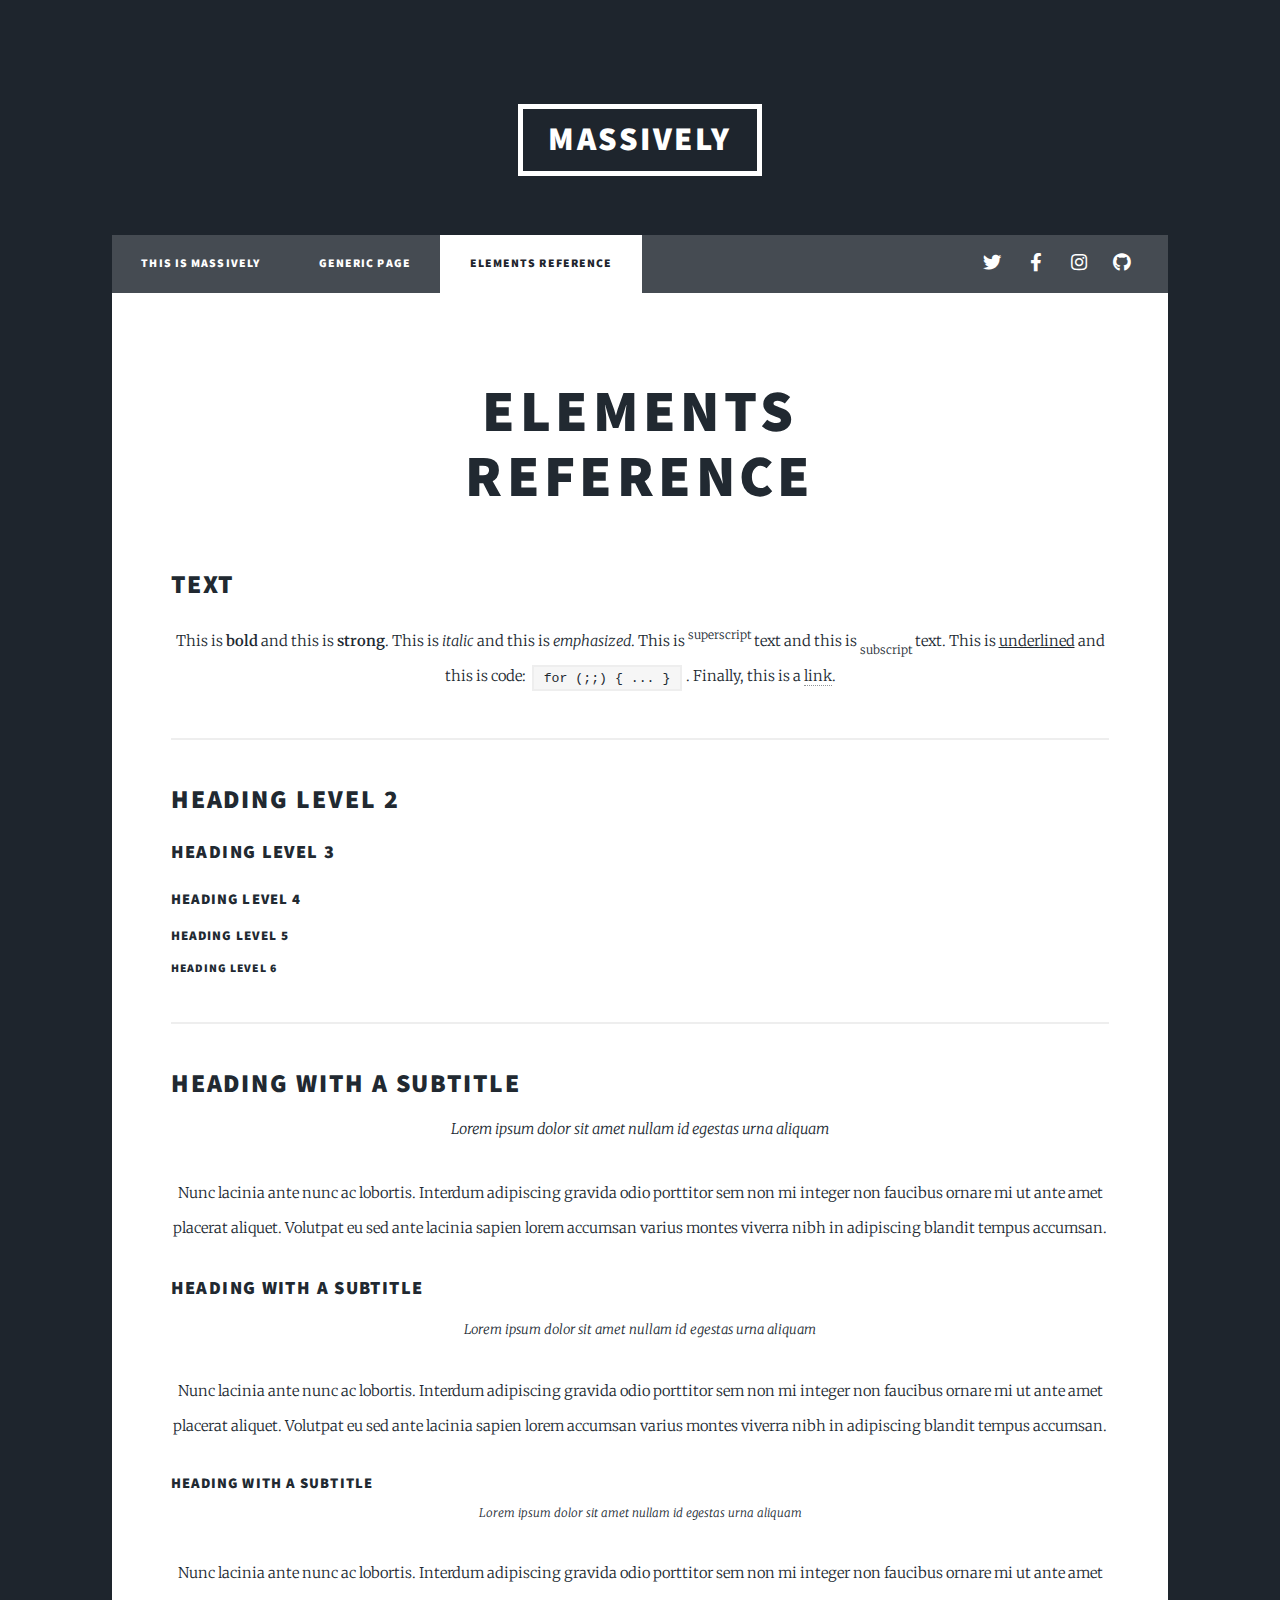
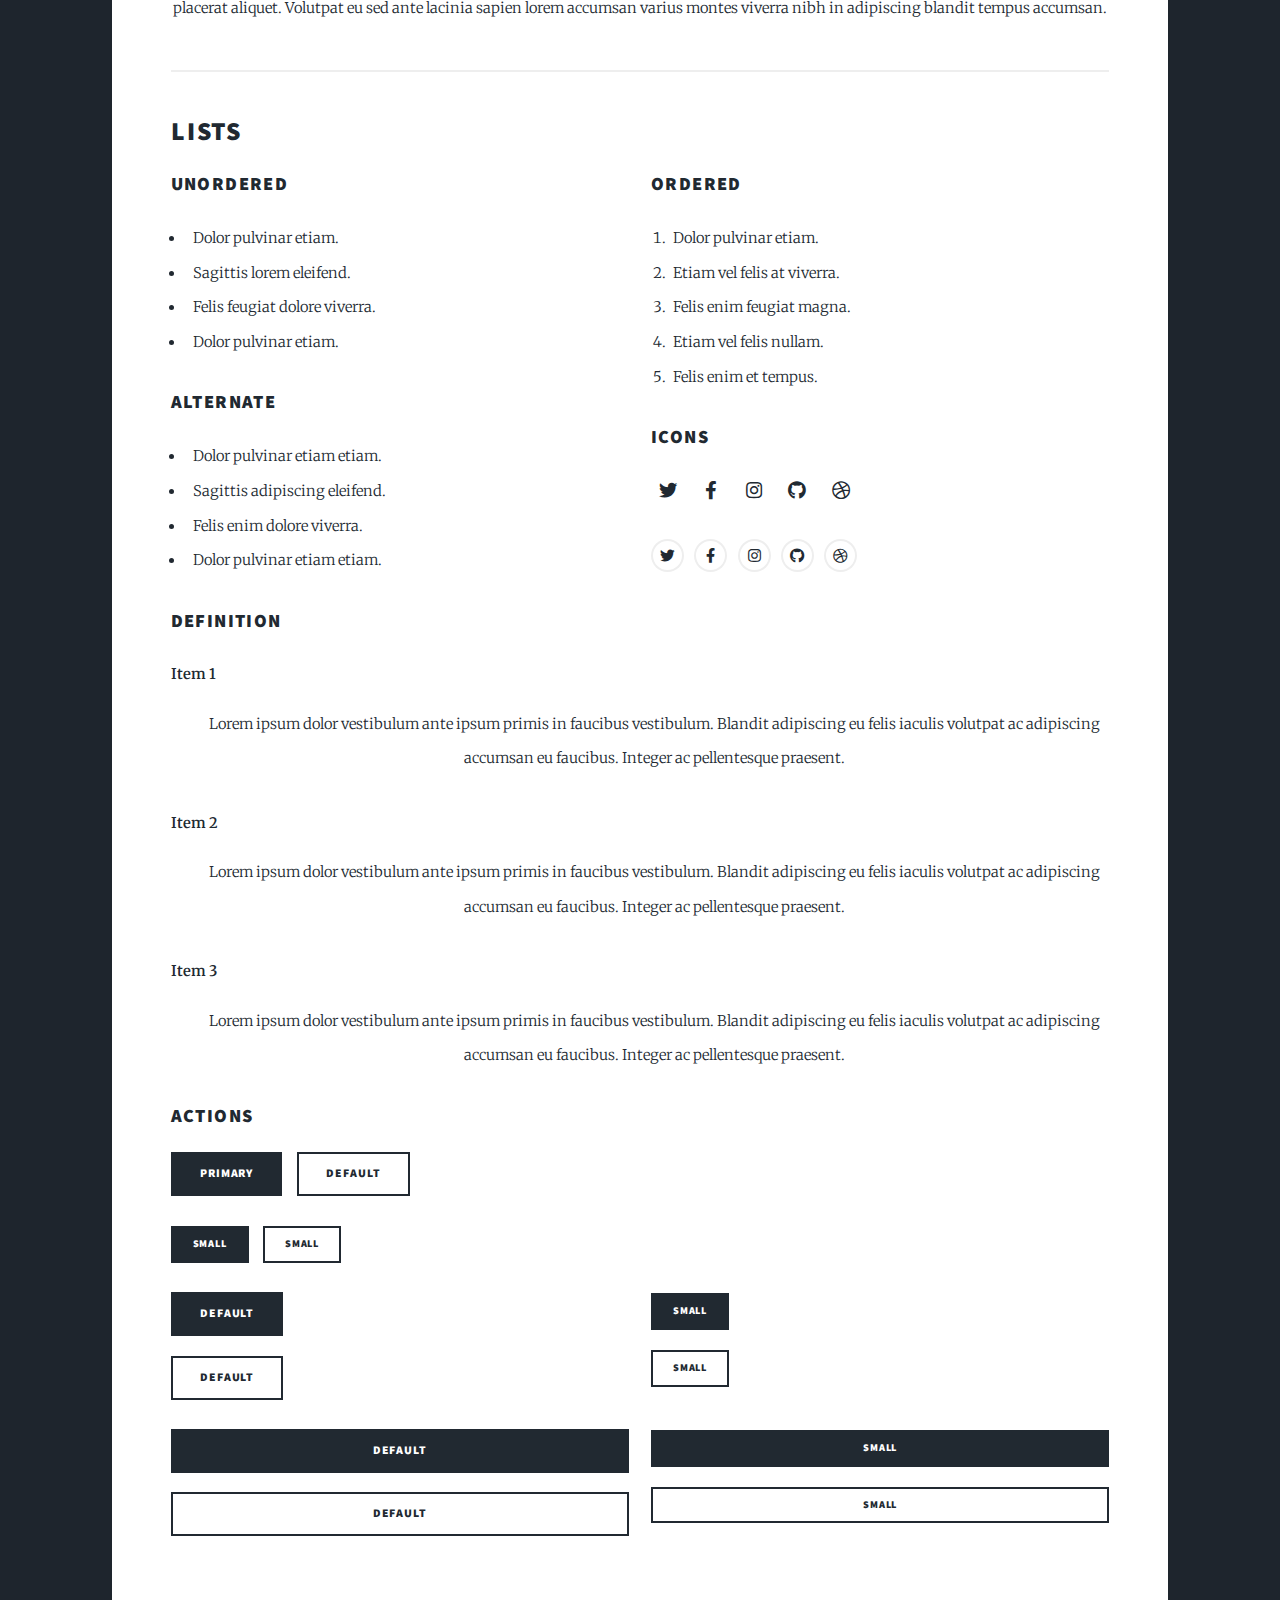
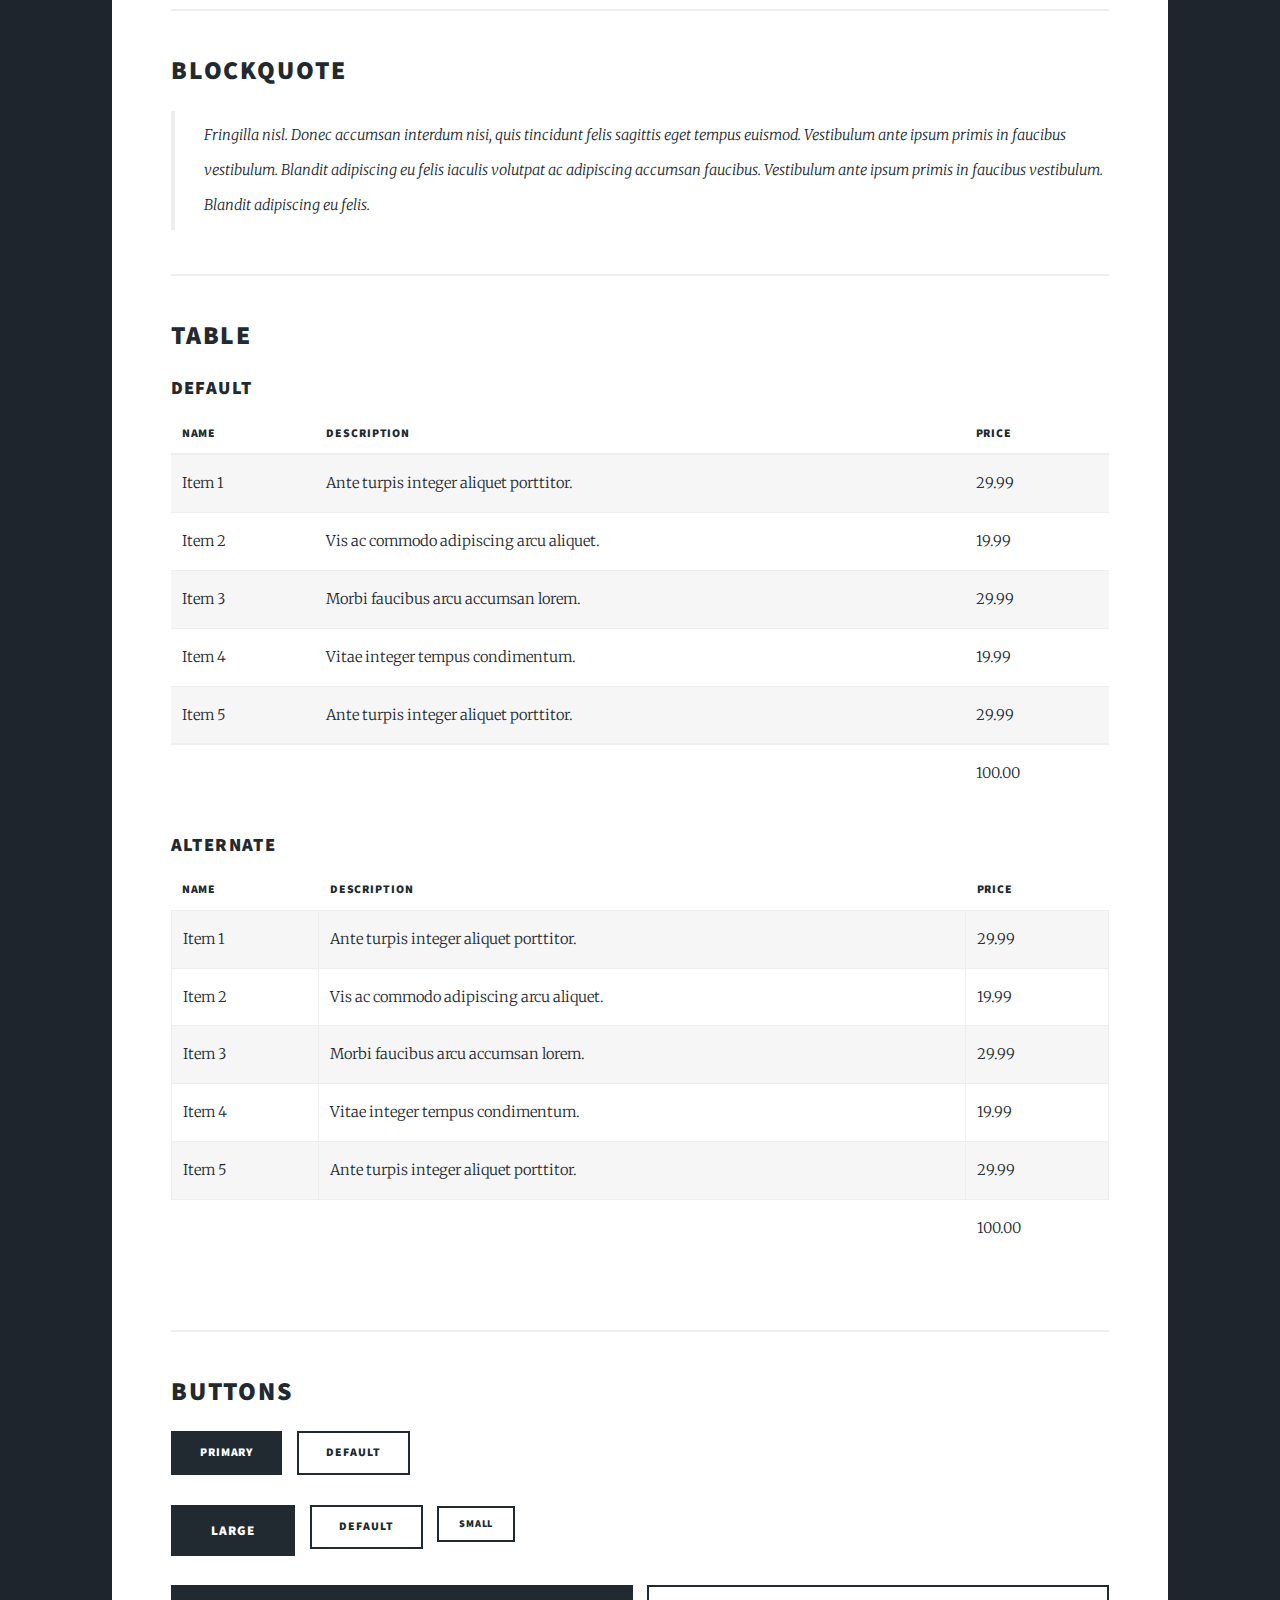
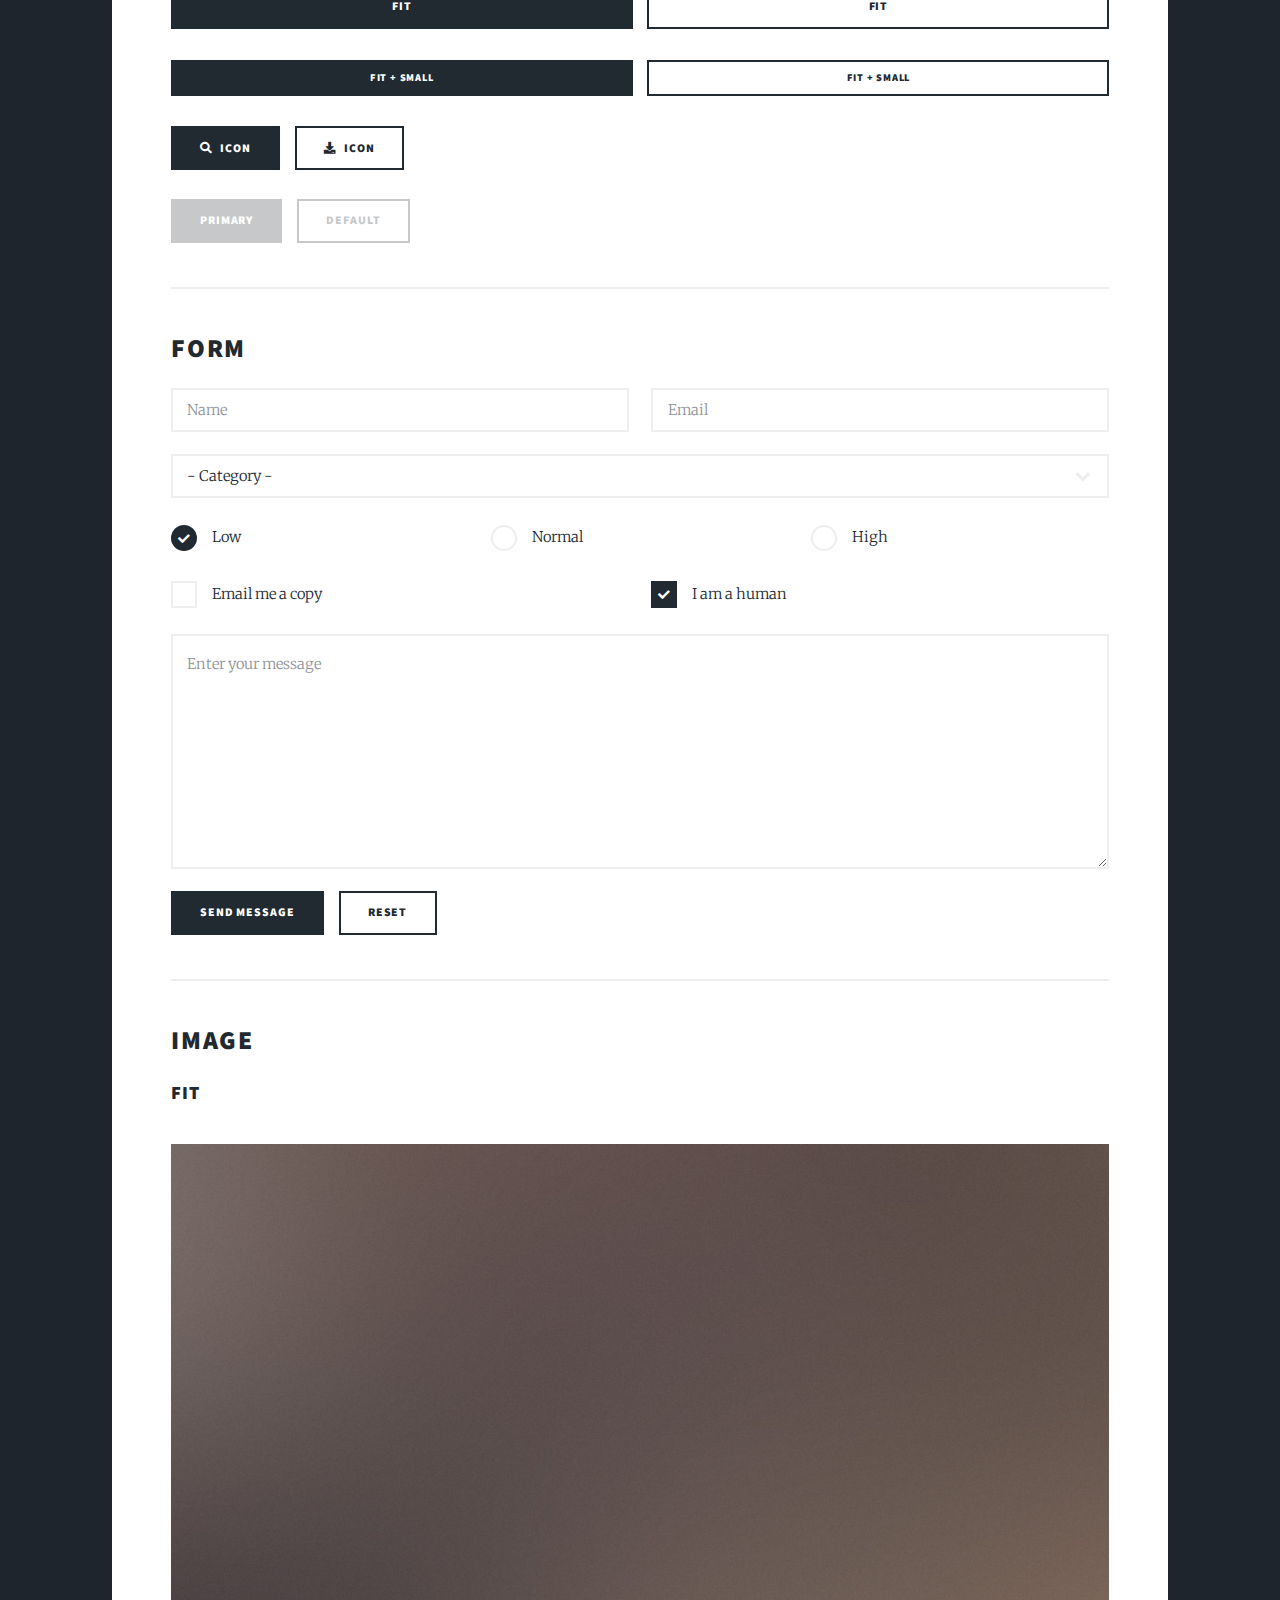
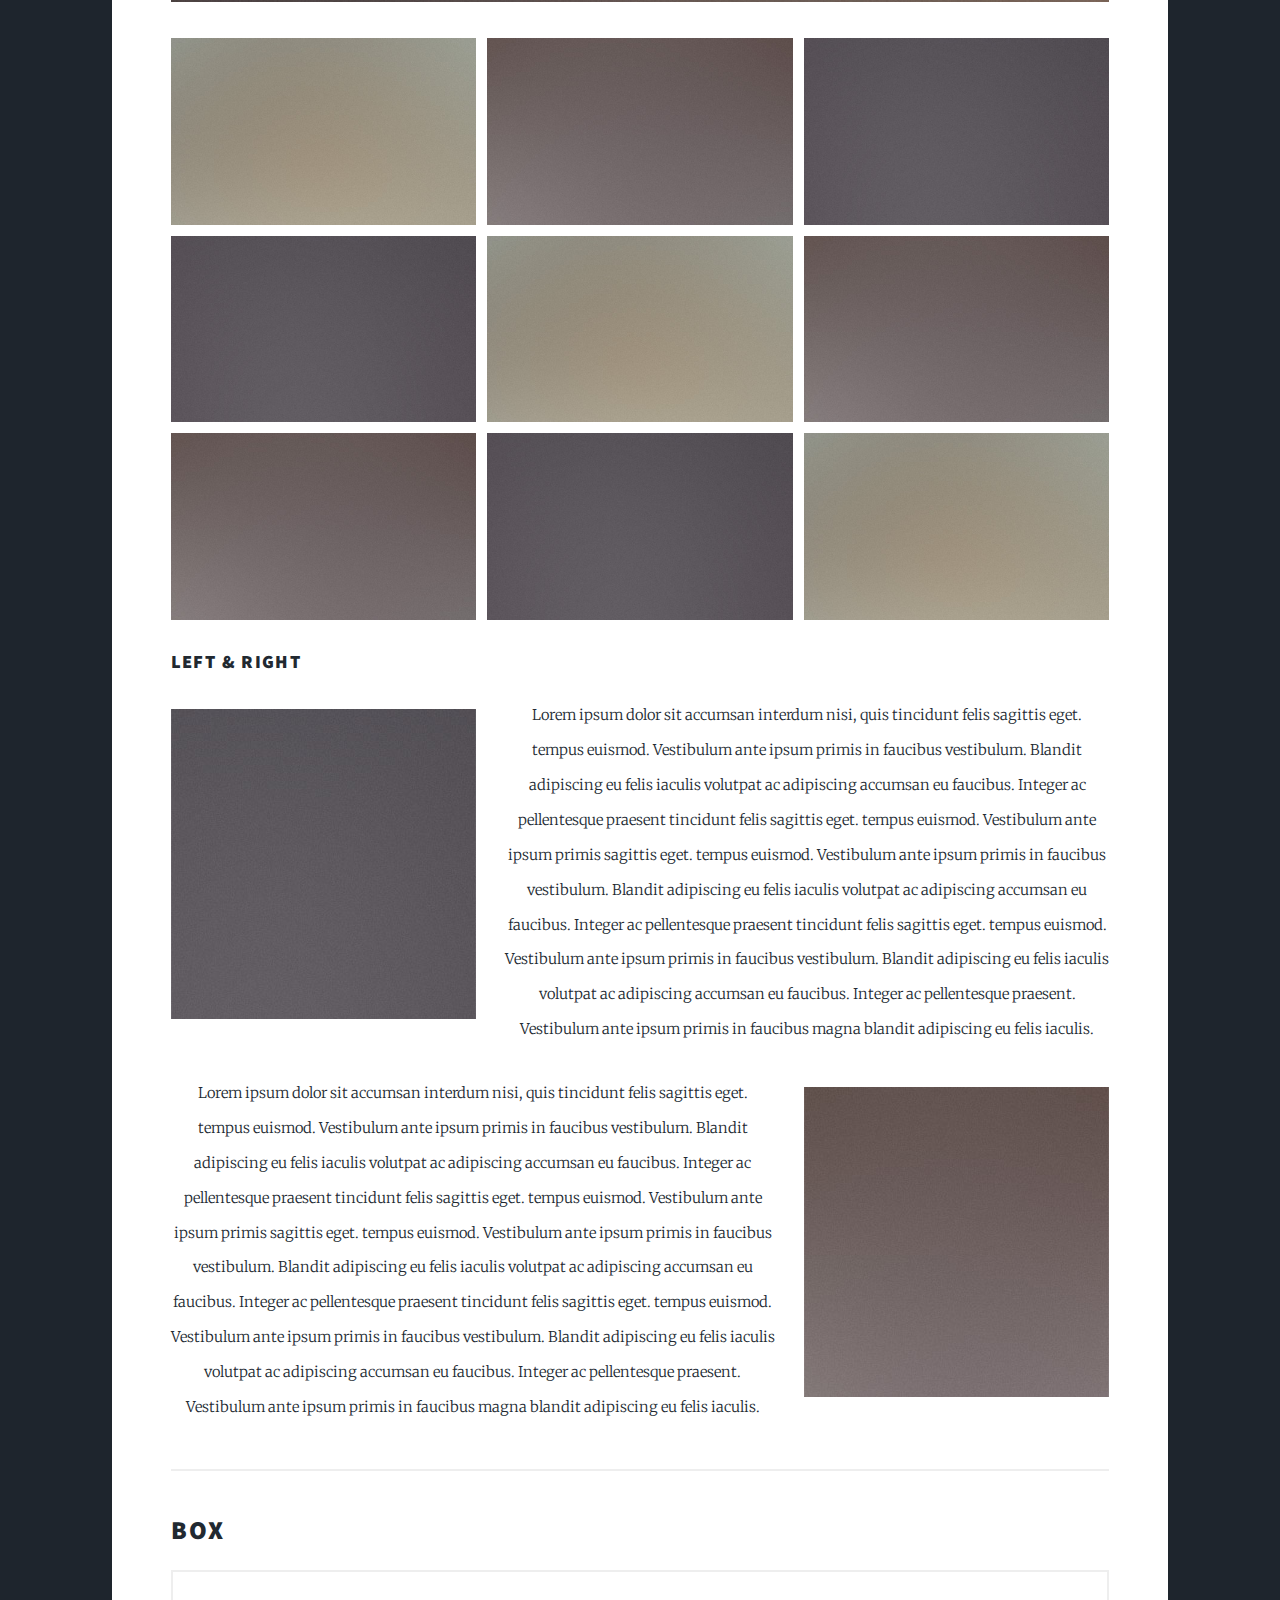
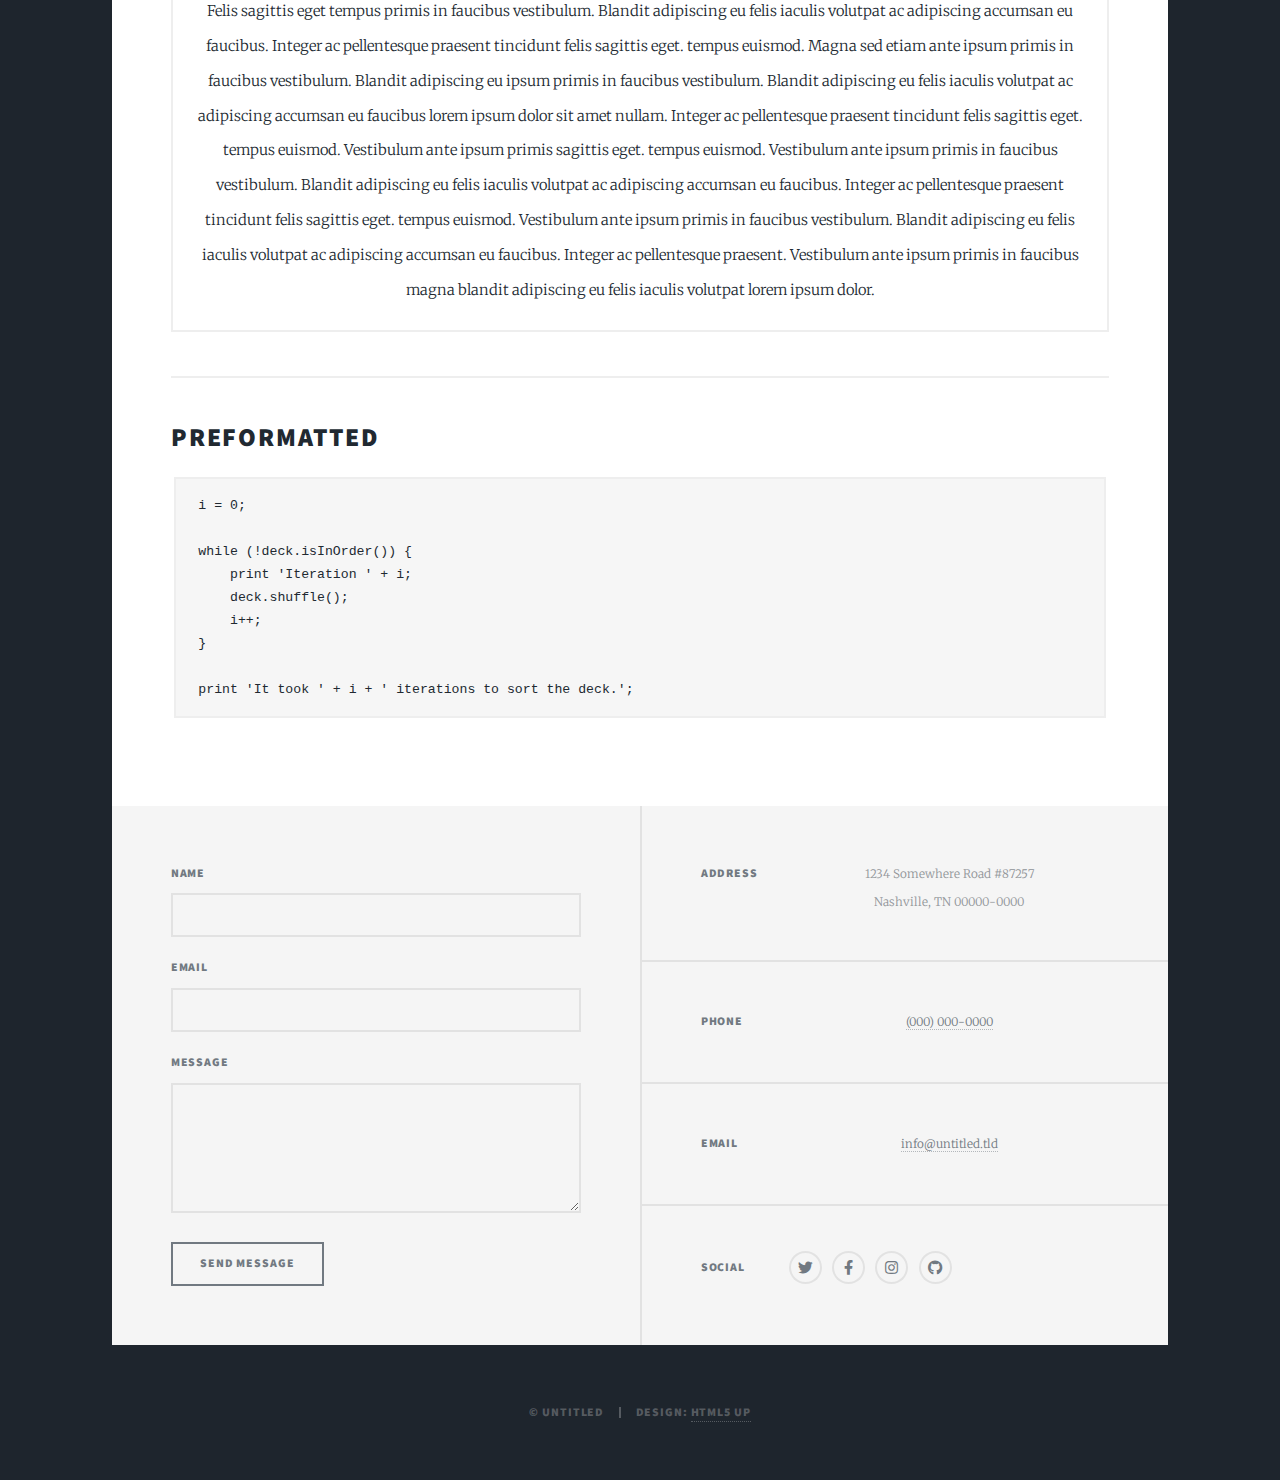
<file: elements.html>
<!DOCTYPE HTML>
<!--
	Massively by HTML5 UP
	html5up.net | @ajlkn
	Free for personal and commercial use under the CCA 3.0 license (html5up.net/license)
-->
<html>
	<head>
		<title>Elements Reference - Massively by HTML5 UP</title>
		<meta charset="utf-8" />
		<meta name="viewport" content="width=device-width, initial-scale=1, user-scalable=no" />
		<link rel="stylesheet" href="assets/css/main.css" />
		<noscript><link rel="stylesheet" href="assets/css/noscript.css" /></noscript>
	</head>
	<body class="is-preload">

		<!-- Wrapper -->
			<div id="wrapper">

				<!-- Header -->
					<header id="header">
						<a href="index.html" class="logo">Massively</a>
					</header>

				<!-- Nav -->
					<nav id="nav">
						<ul class="links">
							<li><a href="index.html">This is Massively</a></li>
							<li><a href="generic.html">Generic Page</a></li>
							<li class="active"><a href="elements.html">Elements Reference</a></li>
						</ul>
						<ul class="icons">
							<li><a href="#" class="icon brands fa-twitter"><span class="label">Twitter</span></a></li>
							<li><a href="#" class="icon brands fa-facebook-f"><span class="label">Facebook</span></a></li>
							<li><a href="#" class="icon brands fa-instagram"><span class="label">Instagram</span></a></li>
							<li><a href="#" class="icon brands fa-github"><span class="label">GitHub</span></a></li>
						</ul>
					</nav>

				<!-- Main -->
					<div id="main">

						<!-- Post -->
							<section class="post">
								<header class="major">
									<h1>Elements<br />
									Reference</h1>
								</header>

								<!-- Text stuff -->
									<h2>Text</h2>
									<p>This is <b>bold</b> and this is <strong>strong</strong>. This is <i>italic</i> and this is <em>emphasized</em>.
									This is <sup>superscript</sup> text and this is <sub>subscript</sub> text.
									This is <u>underlined</u> and this is code: <code>for (;;) { ... }</code>.
									Finally, this is a <a href="#">link</a>.</p>
									<hr />
									<h2>Heading Level 2</h2>
									<h3>Heading Level 3</h3>
									<h4>Heading Level 4</h4>
									<h5>Heading Level 5</h5>
									<h6>Heading Level 6</h6>
									<hr />
									<header>
										<h2>Heading with a Subtitle</h2>
										<p>Lorem ipsum dolor sit amet nullam id egestas urna aliquam</p>
									</header>
									<p>Nunc lacinia ante nunc ac lobortis. Interdum adipiscing gravida odio porttitor sem non mi integer non faucibus ornare mi ut ante amet placerat aliquet. Volutpat eu sed ante lacinia sapien lorem accumsan varius montes viverra nibh in adipiscing blandit tempus accumsan.</p>
									<header>
										<h3>Heading with a Subtitle</h3>
										<p>Lorem ipsum dolor sit amet nullam id egestas urna aliquam</p>
									</header>
									<p>Nunc lacinia ante nunc ac lobortis. Interdum adipiscing gravida odio porttitor sem non mi integer non faucibus ornare mi ut ante amet placerat aliquet. Volutpat eu sed ante lacinia sapien lorem accumsan varius montes viverra nibh in adipiscing blandit tempus accumsan.</p>
									<header>
										<h4>Heading with a Subtitle</h4>
										<p>Lorem ipsum dolor sit amet nullam id egestas urna aliquam</p>
									</header>
									<p>Nunc lacinia ante nunc ac lobortis. Interdum adipiscing gravida odio porttitor sem non mi integer non faucibus ornare mi ut ante amet placerat aliquet. Volutpat eu sed ante lacinia sapien lorem accumsan varius montes viverra nibh in adipiscing blandit tempus accumsan.</p>

									<hr />

								<!-- Lists -->
									<h2>Lists</h2>
									<div class="row">
										<div class="col-6 col-12-small">

											<h3>Unordered</h3>
											<ul>
												<li>Dolor pulvinar etiam.</li>
												<li>Sagittis lorem eleifend.</li>
												<li>Felis feugiat dolore viverra.</li>
												<li>Dolor pulvinar etiam.</li>
											</ul>

											<h3>Alternate</h3>
											<ul class="alt">
												<li>Dolor pulvinar etiam etiam.</li>
												<li>Sagittis adipiscing eleifend.</li>
												<li>Felis enim dolore viverra.</li>
												<li>Dolor pulvinar etiam etiam.</li>
											</ul>

										</div>
										<div class="col-6 col-12-small">

											<h3>Ordered</h3>
											<ol>
												<li>Dolor pulvinar etiam.</li>
												<li>Etiam vel felis at viverra.</li>
												<li>Felis enim feugiat magna.</li>
												<li>Etiam vel felis nullam.</li>
												<li>Felis enim et tempus.</li>
											</ol>

											<h3>Icons</h3>
											<ul class="icons">
												<li><a href="#" class="icon brands fa-twitter"><span class="label">Twitter</span></a></li>
												<li><a href="#" class="icon brands fa-facebook-f"><span class="label">Facebook</span></a></li>
												<li><a href="#" class="icon brands fa-instagram"><span class="label">Instagram</span></a></li>
												<li><a href="#" class="icon brands fa-github"><span class="label">Github</span></a></li>
												<li><a href="#" class="icon brands fa-dribbble"><span class="label">Dribbble</span></a></li>
											</ul>
											<ul class="icons alt">
												<li><a href="#" class="icon brands alt fa-twitter"><span class="label">Twitter</span></a></li>
												<li><a href="#" class="icon brands alt fa-facebook-f"><span class="label">Facebook</span></a></li>
												<li><a href="#" class="icon brands alt fa-instagram"><span class="label">Instagram</span></a></li>
												<li><a href="#" class="icon brands alt fa-github"><span class="label">Github</span></a></li>
												<li><a href="#" class="icon brands alt fa-dribbble"><span class="label">Dribbble</span></a></li>
											</ul>

										</div>
									</div>
									<h3>Definition</h3>
									<dl>
										<dt>Item 1</dt>
										<dd>
											<p>Lorem ipsum dolor vestibulum ante ipsum primis in faucibus vestibulum. Blandit adipiscing eu felis iaculis volutpat ac adipiscing accumsan eu faucibus. Integer ac pellentesque praesent.</p>
										</dd>
										<dt>Item 2</dt>
										<dd>
											<p>Lorem ipsum dolor vestibulum ante ipsum primis in faucibus vestibulum. Blandit adipiscing eu felis iaculis volutpat ac adipiscing accumsan eu faucibus. Integer ac pellentesque praesent.</p>
										</dd>
										<dt>Item 3</dt>
										<dd>
											<p>Lorem ipsum dolor vestibulum ante ipsum primis in faucibus vestibulum. Blandit adipiscing eu felis iaculis volutpat ac adipiscing accumsan eu faucibus. Integer ac pellentesque praesent.</p>
										</dd>
									</dl>

									<h3>Actions</h3>
									<ul class="actions">
										<li><a href="#" class="button primary">Primary</a></li>
										<li><a href="#" class="button">Default</a></li>
									</ul>
									<ul class="actions small">
										<li><a href="#" class="button primary small">Small</a></li>
										<li><a href="#" class="button small">Small</a></li>
									</ul>
									<div class="row">
										<div class="col-6 col-12-small">
											<ul class="actions stacked">
												<li><a href="#" class="button primary">Default</a></li>
												<li><a href="#" class="button">Default</a></li>
											</ul>
										</div>
										<div class="col-6 col-12-small">
											<ul class="actions stacked">
												<li><a href="#" class="button primary small">Small</a></li>
												<li><a href="#" class="button small">Small</a></li>
											</ul>
										</div>
									</div>
									<div class="row">
										<div class="col-6 col-12-small">
											<ul class="actions stacked">
												<li><a href="#" class="button primary fit">Default</a></li>
												<li><a href="#" class="button fit">Default</a></li>
											</ul>
										</div>
										<div class="col-6 col-12-small">
											<ul class="actions stacked">
												<li><a href="#" class="button primary small fit">Small</a></li>
												<li><a href="#" class="button small fit">Small</a></li>
											</ul>
										</div>
									</div>

									<hr />

								<!-- Blockquote -->
									<h2>Blockquote</h2>
									<blockquote>Fringilla nisl. Donec accumsan interdum nisi, quis tincidunt felis sagittis eget tempus euismod. Vestibulum ante ipsum primis in faucibus vestibulum. Blandit adipiscing eu felis iaculis volutpat ac adipiscing accumsan faucibus. Vestibulum ante ipsum primis in faucibus vestibulum. Blandit adipiscing eu felis.</blockquote>

									<hr />

								<!-- Table -->
									<h2>Table</h2>

									<h3>Default</h3>
									<div class="table-wrapper">
										<table>
											<thead>
												<tr>
													<th>Name</th>
													<th>Description</th>
													<th>Price</th>
												</tr>
											</thead>
											<tbody>
												<tr>
													<td>Item 1</td>
													<td>Ante turpis integer aliquet porttitor.</td>
													<td>29.99</td>
												</tr>
												<tr>
													<td>Item 2</td>
													<td>Vis ac commodo adipiscing arcu aliquet.</td>
													<td>19.99</td>
												</tr>
												<tr>
													<td>Item 3</td>
													<td> Morbi faucibus arcu accumsan lorem.</td>
													<td>29.99</td>
												</tr>
												<tr>
													<td>Item 4</td>
													<td>Vitae integer tempus condimentum.</td>
													<td>19.99</td>
												</tr>
												<tr>
													<td>Item 5</td>
													<td>Ante turpis integer aliquet porttitor.</td>
													<td>29.99</td>
												</tr>
											</tbody>
											<tfoot>
												<tr>
													<td colspan="2"></td>
													<td>100.00</td>
												</tr>
											</tfoot>
										</table>
									</div>

									<h3>Alternate</h3>
									<div class="table-wrapper">
										<table class="alt">
											<thead>
												<tr>
													<th>Name</th>
													<th>Description</th>
													<th>Price</th>
												</tr>
											</thead>
											<tbody>
												<tr>
													<td>Item 1</td>
													<td>Ante turpis integer aliquet porttitor.</td>
													<td>29.99</td>
												</tr>
												<tr>
													<td>Item 2</td>
													<td>Vis ac commodo adipiscing arcu aliquet.</td>
													<td>19.99</td>
												</tr>
												<tr>
													<td>Item 3</td>
													<td> Morbi faucibus arcu accumsan lorem.</td>
													<td>29.99</td>
												</tr>
												<tr>
													<td>Item 4</td>
													<td>Vitae integer tempus condimentum.</td>
													<td>19.99</td>
												</tr>
												<tr>
													<td>Item 5</td>
													<td>Ante turpis integer aliquet porttitor.</td>
													<td>29.99</td>
												</tr>
											</tbody>
											<tfoot>
												<tr>
													<td colspan="2"></td>
													<td>100.00</td>
												</tr>
											</tfoot>
										</table>
									</div>

									<hr />

								<!-- Buttons -->
									<h2>Buttons</h2>
									<ul class="actions">
										<li><a href="#" class="button primary">Primary</a></li>
										<li><a href="#" class="button">Default</a></li>
									</ul>
									<ul class="actions">
										<li><a href="#" class="button primary large">Large</a></li>
										<li><a href="#" class="button">Default</a></li>
										<li><a href="#" class="button small">Small</a></li>
									</ul>
									<ul class="actions fit">
										<li><a href="#" class="button primary fit">Fit</a></li>
										<li><a href="#" class="button fit">Fit</a></li>
									</ul>
									<ul class="actions fit small">
										<li><a href="#" class="button primary fit small">Fit + Small</a></li>
										<li><a href="#" class="button fit small">Fit + Small</a></li>
									</ul>
									<ul class="actions">
										<li><a href="#" class="button primary icon solid fa-search">Icon</a></li>
										<li><a href="#" class="button icon solid fa-download">Icon</a></li>
									</ul>
									<ul class="actions">
										<li><span class="button primary disabled">Primary</span></li>
										<li><span class="button disabled">Default</span></li>
									</ul>

									<hr />

								<!-- Form -->
									<h2>Form</h2>

									<form method="post" action="#">
										<div class="row gtr-uniform">
											<div class="col-6 col-12-xsmall">
												<input type="text" name="demo-name" id="demo-name" value="" placeholder="Name" />
											</div>
											<div class="col-6 col-12-xsmall">
												<input type="email" name="demo-email" id="demo-email" value="" placeholder="Email" />
											</div>
											<!-- Break -->
											<div class="col-12">
												<select name="demo-category" id="demo-category">
													<option value="">- Category -</option>
													<option value="1">Manufacturing</option>
													<option value="1">Shipping</option>
													<option value="1">Administration</option>
													<option value="1">Human Resources</option>
												</select>
											</div>
											<!-- Break -->
											<div class="col-4 col-12-small">
												<input type="radio" id="demo-priority-low" name="demo-priority" checked>
												<label for="demo-priority-low">Low</label>
											</div>
											<div class="col-4 col-12-small">
												<input type="radio" id="demo-priority-normal" name="demo-priority">
												<label for="demo-priority-normal">Normal</label>
											</div>
											<div class="col-4 col-12-small">
												<input type="radio" id="demo-priority-high" name="demo-priority">
												<label for="demo-priority-high">High</label>
											</div>
											<!-- Break -->
											<div class="col-6 col-12-small">
												<input type="checkbox" id="demo-copy" name="demo-copy">
												<label for="demo-copy">Email me a copy</label>
											</div>
											<div class="col-6 col-12-small">
												<input type="checkbox" id="demo-human" name="demo-human" checked>
												<label for="demo-human">I am a human</label>
											</div>
											<!-- Break -->
											<div class="col-12">
												<textarea name="demo-message" id="demo-message" placeholder="Enter your message" rows="6"></textarea>
											</div>
											<!-- Break -->
											<div class="col-12">
												<ul class="actions">
													<li><input type="submit" value="Send Message" class="primary" /></li>
													<li><input type="reset" value="Reset" /></li>
												</ul>
											</div>
										</div>
									</form>

									<hr />

								<!-- Image -->
									<h2>Image</h2>

									<h3>Fit</h3>
									<span class="image fit"><img src="images/pic01.jpg" alt="" /></span>
									<div class="box alt">
										<div class="row gtr-50 gtr-uniform">
											<div class="col-4"><span class="image fit"><img src="images/pic02.jpg" alt="" /></span></div>
											<div class="col-4"><span class="image fit"><img src="images/pic03.jpg" alt="" /></span></div>
											<div class="col-4"><span class="image fit"><img src="images/pic04.jpg" alt="" /></span></div>
											<!-- Break -->
											<div class="col-4"><span class="image fit"><img src="images/pic04.jpg" alt="" /></span></div>
											<div class="col-4"><span class="image fit"><img src="images/pic02.jpg" alt="" /></span></div>
											<div class="col-4"><span class="image fit"><img src="images/pic03.jpg" alt="" /></span></div>
											<!-- Break -->
											<div class="col-4"><span class="image fit"><img src="images/pic03.jpg" alt="" /></span></div>
											<div class="col-4"><span class="image fit"><img src="images/pic04.jpg" alt="" /></span></div>
											<div class="col-4"><span class="image fit"><img src="images/pic02.jpg" alt="" /></span></div>
										</div>
									</div>

									<h3>Left &amp; Right</h3>
									<p><span class="image left"><img src="images/pic08.jpg" alt="" /></span>Lorem ipsum dolor sit accumsan interdum nisi, quis tincidunt felis sagittis eget. tempus euismod. Vestibulum ante ipsum primis in faucibus vestibulum. Blandit adipiscing eu felis iaculis volutpat ac adipiscing accumsan eu faucibus. Integer ac pellentesque praesent tincidunt felis sagittis eget. tempus euismod. Vestibulum ante ipsum primis sagittis eget. tempus euismod. Vestibulum ante ipsum primis in faucibus vestibulum. Blandit adipiscing eu felis iaculis volutpat ac adipiscing accumsan eu faucibus. Integer ac pellentesque praesent tincidunt felis sagittis eget. tempus euismod. Vestibulum ante ipsum primis in faucibus vestibulum. Blandit adipiscing eu felis iaculis volutpat ac adipiscing accumsan eu faucibus. Integer ac pellentesque praesent. Vestibulum ante ipsum primis in faucibus magna blandit adipiscing eu felis iaculis.</p>
									<p><span class="image right"><img src="images/pic09.jpg" alt="" /></span>Lorem ipsum dolor sit accumsan interdum nisi, quis tincidunt felis sagittis eget. tempus euismod. Vestibulum ante ipsum primis in faucibus vestibulum. Blandit adipiscing eu felis iaculis volutpat ac adipiscing accumsan eu faucibus. Integer ac pellentesque praesent tincidunt felis sagittis eget. tempus euismod. Vestibulum ante ipsum primis sagittis eget. tempus euismod. Vestibulum ante ipsum primis in faucibus vestibulum. Blandit adipiscing eu felis iaculis volutpat ac adipiscing accumsan eu faucibus. Integer ac pellentesque praesent tincidunt felis sagittis eget. tempus euismod. Vestibulum ante ipsum primis in faucibus vestibulum. Blandit adipiscing eu felis iaculis volutpat ac adipiscing accumsan eu faucibus. Integer ac pellentesque praesent. Vestibulum ante ipsum primis in faucibus magna blandit adipiscing eu felis iaculis.</p>

									<hr />

								<!-- Box -->
									<h2>Box</h2>
									<div class="box">
										<p>Felis sagittis eget tempus primis in faucibus vestibulum. Blandit adipiscing eu felis iaculis volutpat ac adipiscing accumsan eu faucibus. Integer ac pellentesque praesent tincidunt felis sagittis eget. tempus euismod. Magna sed etiam ante ipsum primis in faucibus vestibulum. Blandit adipiscing eu ipsum primis in faucibus vestibulum. Blandit adipiscing eu felis iaculis volutpat ac adipiscing accumsan eu faucibus lorem ipsum dolor sit amet nullam. Integer ac pellentesque praesent tincidunt felis sagittis eget. tempus euismod. Vestibulum ante ipsum primis sagittis eget. tempus euismod. Vestibulum ante ipsum primis in faucibus vestibulum. Blandit adipiscing eu felis iaculis volutpat ac adipiscing accumsan eu faucibus. Integer ac pellentesque praesent tincidunt felis sagittis eget. tempus euismod. Vestibulum ante ipsum primis in faucibus vestibulum. Blandit adipiscing eu felis iaculis volutpat ac adipiscing accumsan eu faucibus. Integer ac pellentesque praesent. Vestibulum ante ipsum primis in faucibus magna blandit adipiscing eu felis iaculis volutpat lorem ipsum dolor.</p>
									</div>

									<hr />

								<!-- Preformatted Code -->
									<h2>Preformatted</h2>
									<pre><code>i = 0;

while (!deck.isInOrder()) {
    print 'Iteration ' + i;
    deck.shuffle();
    i++;
}

print 'It took ' + i + ' iterations to sort the deck.';
</code></pre>

							</section>

					</div>

				<!-- Footer -->
					<footer id="footer">
						<section>
							<form method="post" action="#">
								<div class="fields">
									<div class="field">
										<label for="name">Name</label>
										<input type="text" name="name" id="name" />
									</div>
									<div class="field">
										<label for="email">Email</label>
										<input type="text" name="email" id="email" />
									</div>
									<div class="field">
										<label for="message">Message</label>
										<textarea name="message" id="message" rows="3"></textarea>
									</div>
								</div>
								<ul class="actions">
									<li><input type="submit" value="Send Message" /></li>
								</ul>
							</form>
						</section>
						<section class="split contact">
							<section class="alt">
								<h3>Address</h3>
								<p>1234 Somewhere Road #87257<br />
								Nashville, TN 00000-0000</p>
							</section>
							<section>
								<h3>Phone</h3>
								<p><a href="#">(000) 000-0000</a></p>
							</section>
							<section>
								<h3>Email</h3>
								<p><a href="#">info@untitled.tld</a></p>
							</section>
							<section>
								<h3>Social</h3>
								<ul class="icons alt">
									<li><a href="#" class="icon brands alt fa-twitter"><span class="label">Twitter</span></a></li>
									<li><a href="#" class="icon brands alt fa-facebook-f"><span class="label">Facebook</span></a></li>
									<li><a href="#" class="icon brands alt fa-instagram"><span class="label">Instagram</span></a></li>
									<li><a href="#" class="icon brands alt fa-github"><span class="label">GitHub</span></a></li>
								</ul>
							</section>
						</section>
					</footer>

				<!-- Copyright -->
					<div id="copyright">
						<ul><li>&copy; Untitled</li><li>Design: <a href="https://html5up.net">HTML5 UP</a></li></ul>
					</div>

			</div>

		<!-- Scripts -->
			<script src="assets/js/jquery.min.js"></script>
			<script src="assets/js/jquery.scrollex.min.js"></script>
			<script src="assets/js/jquery.scrolly.min.js"></script>
			<script src="assets/js/browser.min.js"></script>
			<script src="assets/js/breakpoints.min.js"></script>
			<script src="assets/js/util.js"></script>
			<script src="assets/js/main.js"></script>

	</body>
</html>
</file>
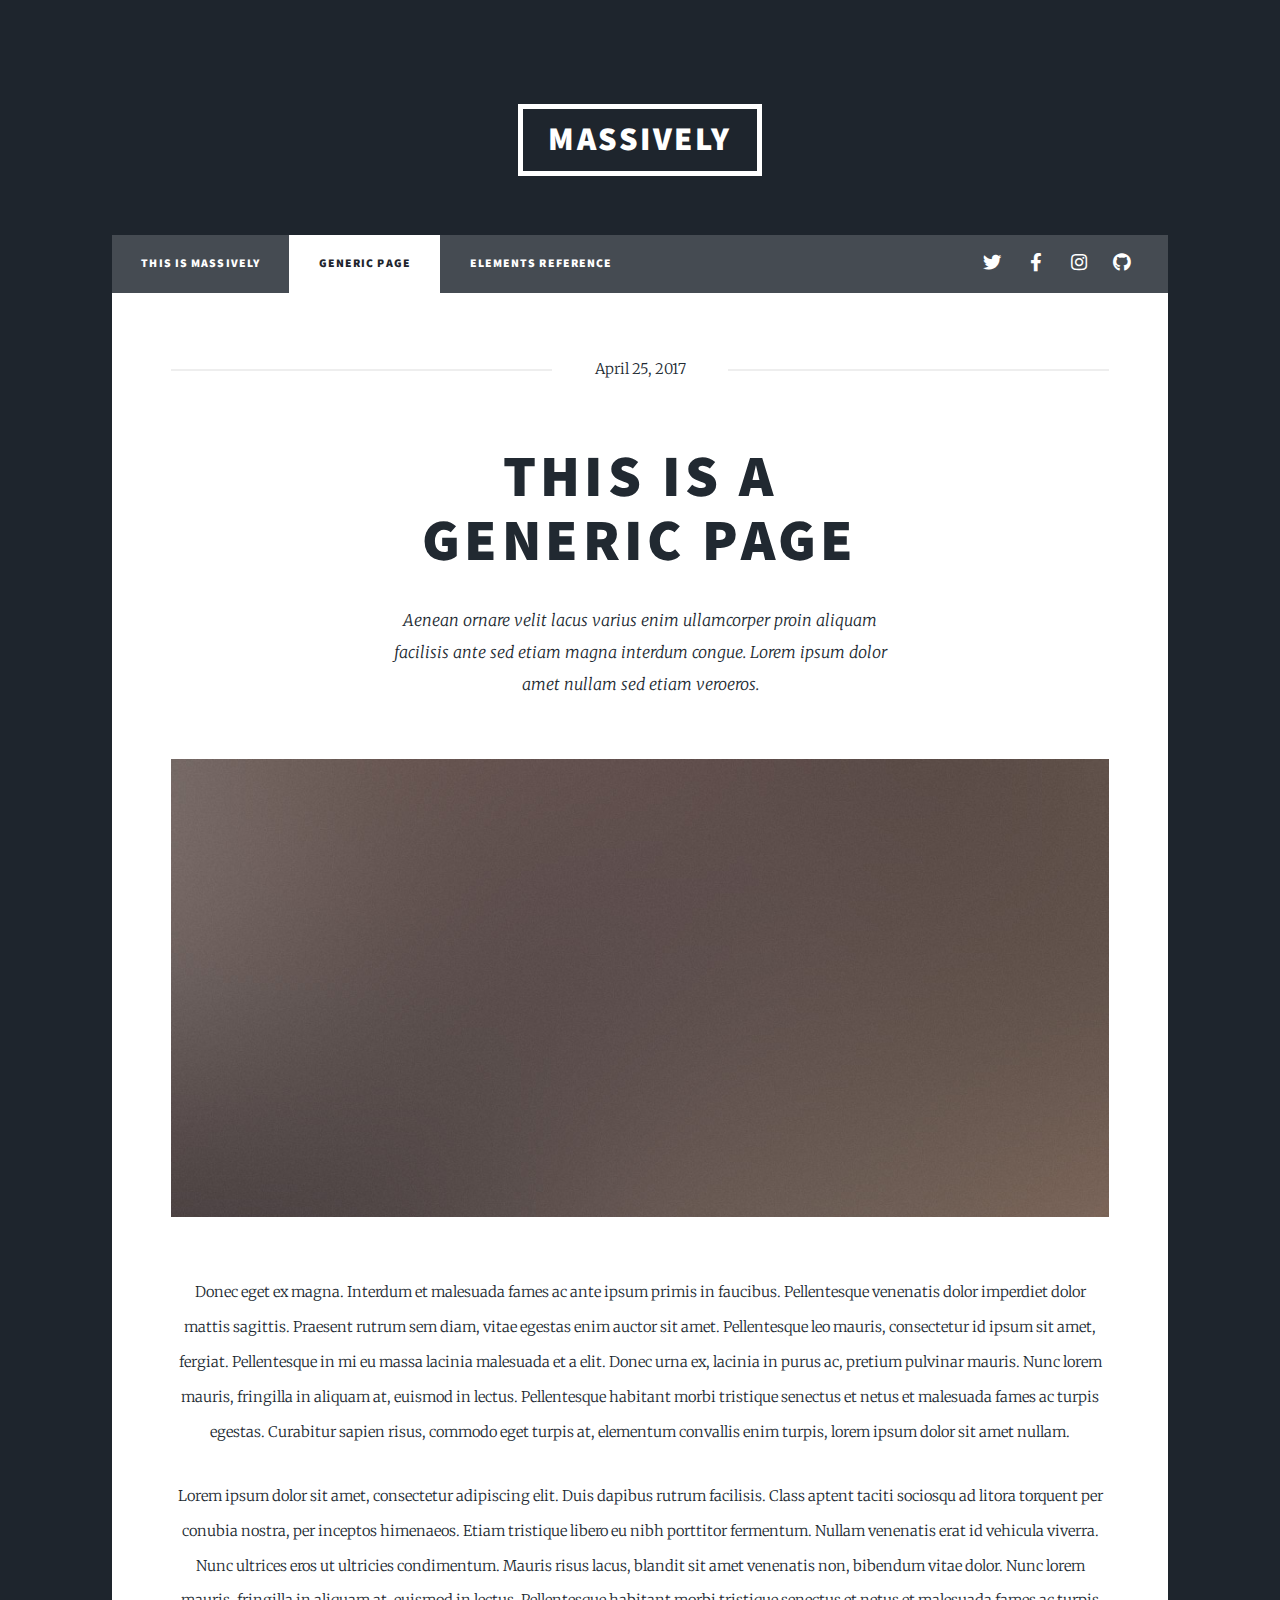
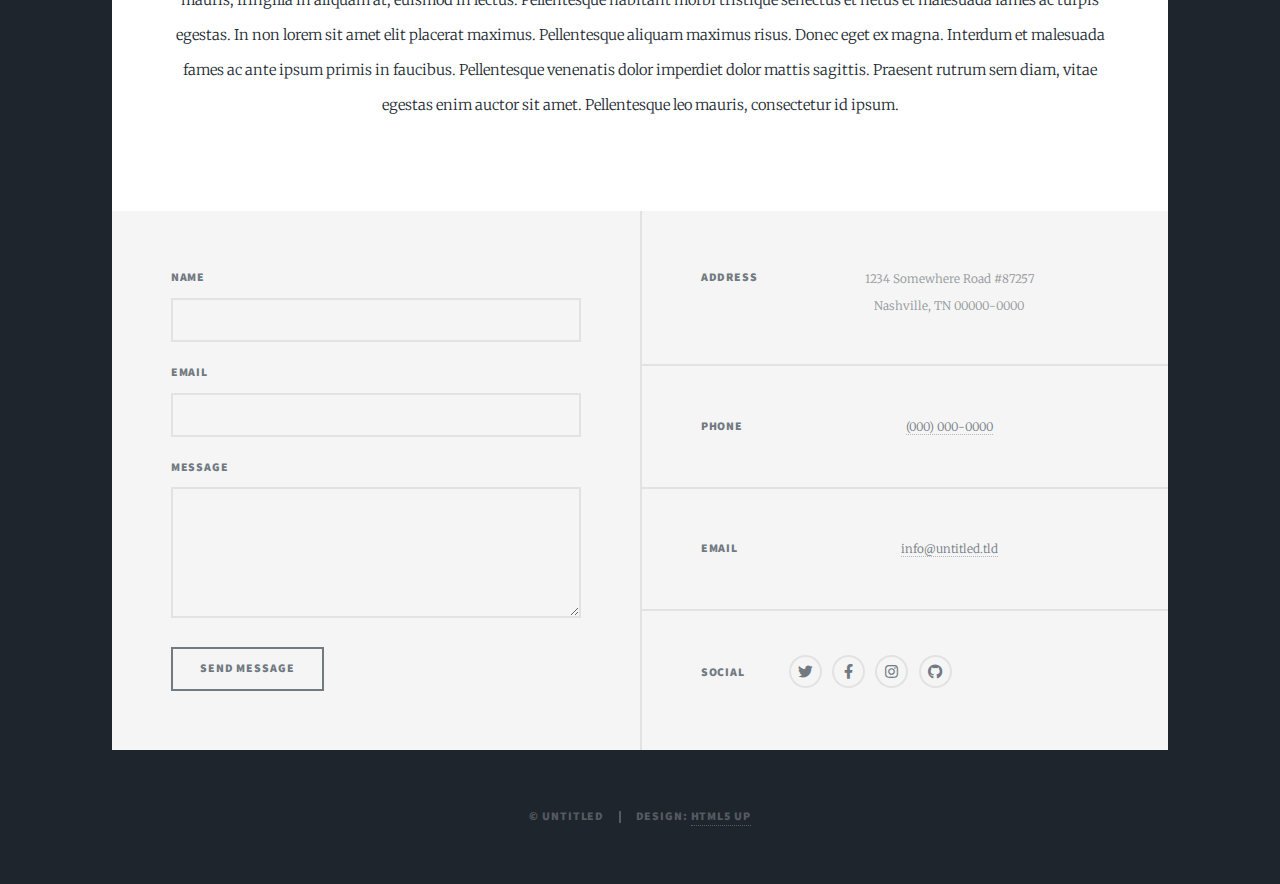
<file: generic.html>
<!DOCTYPE HTML>
<!--
	Massively by HTML5 UP
	html5up.net | @ajlkn
	Free for personal and commercial use under the CCA 3.0 license (html5up.net/license)
-->
<html>
	<head>
		<title>Generic Page - Massively by HTML5 UP</title>
		<meta charset="utf-8" />
		<meta name="viewport" content="width=device-width, initial-scale=1, user-scalable=no" />
		<link rel="stylesheet" href="assets/css/main.css" />
		<noscript><link rel="stylesheet" href="assets/css/noscript.css" /></noscript>
	</head>
	<body class="is-preload">

		<!-- Wrapper -->
			<div id="wrapper">

				<!-- Header -->
					<header id="header">
						<a href="index.html" class="logo">Massively</a>
					</header>

				<!-- Nav -->
					<nav id="nav">
						<ul class="links">
							<li><a href="index.html">This is Massively</a></li>
							<li class="active"><a href="generic.html">Generic Page</a></li>
							<li><a href="elements.html">Elements Reference</a></li>
						</ul>
						<ul class="icons">
							<li><a href="#" class="icon brands fa-twitter"><span class="label">Twitter</span></a></li>
							<li><a href="#" class="icon brands fa-facebook-f"><span class="label">Facebook</span></a></li>
							<li><a href="#" class="icon brands fa-instagram"><span class="label">Instagram</span></a></li>
							<li><a href="#" class="icon brands fa-github"><span class="label">GitHub</span></a></li>
						</ul>
					</nav>

				<!-- Main -->
					<div id="main">

						<!-- Post -->
							<section class="post">
								<header class="major">
									<span class="date">April 25, 2017</span>
									<h1>This is a<br />
									Generic Page</h1>
									<p>Aenean ornare velit lacus varius enim ullamcorper proin aliquam<br />
									facilisis ante sed etiam magna interdum congue. Lorem ipsum dolor<br />
									amet nullam sed etiam veroeros.</p>
								</header>
								<div class="image main"><img src="images/pic01.jpg" alt="" /></div>
								<p>Donec eget ex magna. Interdum et malesuada fames ac ante ipsum primis in faucibus. Pellentesque venenatis dolor imperdiet dolor mattis sagittis. Praesent rutrum sem diam, vitae egestas enim auctor sit amet. Pellentesque leo mauris, consectetur id ipsum sit amet, fergiat. Pellentesque in mi eu massa lacinia malesuada et a elit. Donec urna ex, lacinia in purus ac, pretium pulvinar mauris. Nunc lorem mauris, fringilla in aliquam at, euismod in lectus. Pellentesque habitant morbi tristique senectus et netus et malesuada fames ac turpis egestas. Curabitur sapien risus, commodo eget turpis at, elementum convallis enim turpis, lorem ipsum dolor sit amet nullam.</p>
								<p>Lorem ipsum dolor sit amet, consectetur adipiscing elit. Duis dapibus rutrum facilisis. Class aptent taciti sociosqu ad litora torquent per conubia nostra, per inceptos himenaeos. Etiam tristique libero eu nibh porttitor fermentum. Nullam venenatis erat id vehicula viverra. Nunc ultrices eros ut ultricies condimentum. Mauris risus lacus, blandit sit amet venenatis non, bibendum vitae dolor. Nunc lorem mauris, fringilla in aliquam at, euismod in lectus. Pellentesque habitant morbi tristique senectus et netus et malesuada fames ac turpis egestas. In non lorem sit amet elit placerat maximus. Pellentesque aliquam maximus risus. Donec eget ex magna. Interdum et malesuada fames ac ante ipsum primis in faucibus. Pellentesque venenatis dolor imperdiet dolor mattis sagittis. Praesent rutrum sem diam, vitae egestas enim auctor sit amet. Pellentesque leo mauris, consectetur id ipsum.</p>
							</section>

					</div>

				<!-- Footer -->
					<footer id="footer">
						<section>
							<form method="post" action="#">
								<div class="fields">
									<div class="field">
										<label for="name">Name</label>
										<input type="text" name="name" id="name" />
									</div>
									<div class="field">
										<label for="email">Email</label>
										<input type="text" name="email" id="email" />
									</div>
									<div class="field">
										<label for="message">Message</label>
										<textarea name="message" id="message" rows="3"></textarea>
									</div>
								</div>
								<ul class="actions">
									<li><input type="submit" value="Send Message" /></li>
								</ul>
							</form>
						</section>
						<section class="split contact">
							<section class="alt">
								<h3>Address</h3>
								<p>1234 Somewhere Road #87257<br />
								Nashville, TN 00000-0000</p>
							</section>
							<section>
								<h3>Phone</h3>
								<p><a href="#">(000) 000-0000</a></p>
							</section>
							<section>
								<h3>Email</h3>
								<p><a href="#">info@untitled.tld</a></p>
							</section>
							<section>
								<h3>Social</h3>
								<ul class="icons alt">
									<li><a href="#" class="icon brands alt fa-twitter"><span class="label">Twitter</span></a></li>
									<li><a href="#" class="icon brands alt fa-facebook-f"><span class="label">Facebook</span></a></li>
									<li><a href="#" class="icon brands alt fa-instagram"><span class="label">Instagram</span></a></li>
									<li><a href="#" class="icon brands alt fa-github"><span class="label">GitHub</span></a></li>
								</ul>
							</section>
						</section>
					</footer>

				<!-- Copyright -->
					<div id="copyright">
						<ul><li>&copy; Untitled</li><li>Design: <a href="https://html5up.net">HTML5 UP</a></li></ul>
					</div>

			</div>

		<!-- Scripts -->
			<script src="assets/js/jquery.min.js"></script>
			<script src="assets/js/jquery.scrollex.min.js"></script>
			<script src="assets/js/jquery.scrolly.min.js"></script>
			<script src="assets/js/browser.min.js"></script>
			<script src="assets/js/breakpoints.min.js"></script>
			<script src="assets/js/util.js"></script>
			<script src="assets/js/main.js"></script>

	</body>
</html>
</file>
<file: assets/css/main.css>
@import url(fontawesome-all.min.css);
@import url("https://fonts.googleapis.com/css?family=Merriweather:300,700,300italic,700italic|Source+Sans+Pro:900");

/*
	Massively by HTML5 UP
	html5up.net | @ajlkn
	Free for personal and commercial use under the CCA 3.0 license (html5up.net/license)
*/

html, body, div, span, applet, object,
iframe, h1, h2, h3, h4, h5, h6, p, blockquote,
pre, a, abbr, acronym, address, big, cite,
code, del, dfn, em, img, ins, kbd, q, s, samp,
small, strike, strong, sub, sup, tt, var, b,
u, i, center, dl, dt, dd, ol, ul, li, fieldset,
form, label, legend, table, caption, tbody,
tfoot, thead, tr, th, td, article, aside,
canvas, details, embed, figure, figcaption,
footer, header, hgroup, menu, nav, output, ruby,
section, summary, time, mark, audio, video {
	margin: 0;
	padding: 0;
	border: 0;
	font-size: 100%;
	font: inherit;
	vertical-align: baseline;}

article, aside, details, figcaption, figure,
footer, header, hgroup, menu, nav, section {
	display: block;}

body {
	line-height: 1;
}

ol, ul {
	list-style: none;
}

blockquote, q {
	quotes: none;
}

	blockquote:before, blockquote:after, q:before, q:after {
		content: '';
		content: none;
	}

table {
	border-collapse: collapse;
	border-spacing: 0;
}

body {
	-webkit-text-size-adjust: none;
}

mark {
	background-color: transparent;
	color: inherit;
}

input::-moz-focus-inner {
	border: 0;
	padding: 0;
}

input, select, textarea {
	-moz-appearance: none;
	-webkit-appearance: none;
	-ms-appearance: none;
	appearance: none;
}

/* Basic */

	@-ms-viewport {
		width: device-width;
	}

	body {
		-ms-overflow-style: scrollbar;
	}

	@media screen and (max-width: 480px) {

		html, body {
			min-width: 320px;
		}

	}

	html {
		box-sizing: border-box;
	}

	*, *:before, *:after {
		box-sizing: inherit;
	}

	body {
		background-color: #1e252d;
	}

		body.is-preload *, body.is-preload *:before, body.is-preload *:after {
			-moz-animation: none !important;
			-webkit-animation: none !important;
			-ms-animation: none !important;
			animation: none !important;
			-moz-transition: none !important;
			-webkit-transition: none !important;
			-ms-transition: none !important;
			transition: none !important;
		}

/* Type */

	html {
		font-size: 16pt;
	}

		@media screen and (max-width: 1680px) {

			html {
				font-size: 12pt;
			}

		}

		@media screen and (max-width: 1280px) {

			html {
				font-size: 11pt;
			}

		}

		@media screen and (max-width: 360px) {

			html {
				font-size: 10pt;
			}

		}

	body {
		color: #212931;
	}

	body, input, select, textarea {
		font-family: "Merriweather", Georgia, serif;
		font-weight: 300;
		font-size: 1rem;
		line-height: 2.375;
	}

	a {
		-moz-transition: color 0.2s ease-in-out, background-color 0.2s ease-in-out, border-color 0.2s ease-in-out, box-shadow 0.2s ease-in-out;
		-webkit-transition: color 0.2s ease-in-out, background-color 0.2s ease-in-out, border-color 0.2s ease-in-out, box-shadow 0.2s ease-in-out;
		-ms-transition: color 0.2s ease-in-out, background-color 0.2s ease-in-out, border-color 0.2s ease-in-out, box-shadow 0.2s ease-in-out;
		transition: color 0.2s ease-in-out, background-color 0.2s ease-in-out, border-color 0.2s ease-in-out, box-shadow 0.2s ease-in-out;
		border-bottom: dotted 1px;
		text-decoration: none;
	}

		a:hover {
			border-bottom-color: transparent;
		}

	strong, b {
		font-weight: 600;
	}

	em, i {
		font-style: italic;
	}

	p {
		text-align: center;
		margin: 0 0 2rem 0;
	}

	h1, h2, h3, h4, h5, h6 {
		font-family: "Source Sans Pro", Helvetica, sans-serif;
		font-weight: 900;
		line-height: 1.5;
		letter-spacing: 0.075em;
		text-transform: uppercase;
		margin: 0 0 1rem 0;
	}

		h1 a, h2 a, h3 a, h4 a, h5 a, h6 a {
			border-bottom: 0;
			color: inherit;
			text-decoration: none;
		}

	h1 {
		font-size: 4rem;
		line-height: 1.1;
		margin: 0 0 2rem 0;
	}

	h2 {
		font-size: 1.75rem;
		line-height: 1.3;
		margin: 0 0 1.5rem 0;
	}

	h3 {
		font-size: 1.25rem;
		margin: 0 0 1.5rem 0;
	}

	h4 {
		font-size: 1rem;
	}

	h5 {
		font-size: 0.9rem;
	}

	h6 {
		font-size: 0.8rem;
	}

	sub {
		font-size: 0.8rem;
		position: relative;
		top: 0.5rem;
	}

	sup {
		font-size: 0.8rem;
		position: relative;
		top: -0.5rem;
	}

	blockquote {
		border-left: solid 4px;
		font-style: italic;
		margin: 0 0 2rem 0;
		padding: 0.5rem 0 0.5rem 2rem;
	}

	code {
		border: solid 2px;
		font-family: "Courier New", monospace;
		font-size: 0.9rem;
		margin: 0 0.25rem;
		padding: 0.25rem 0.65rem;
	}

	pre {
		-webkit-overflow-scrolling: touch;
		font-family: "Courier New", monospace;
		font-size: 0.9rem;
		margin: 0 0 2rem 0;
	}

		pre code {
			display: block;
			line-height: 1.75;
			padding: 1rem 1.5rem;
			overflow-x: auto;
		}

	hr {
		border: 0;
		border-bottom: solid 2px;
		margin: 3rem 0;
	}

		hr.major {
			margin: 5rem 0;
		}

	.align-left {
		text-align: left;
	}

	.align-center {
		text-align: center;
	}

	.align-right {
		text-align: right;
	}

	input, select, textarea {
		color: #212931;
	}

	a {
		color: #212931;
		border-bottom-color: rgba(33, 41, 49, 0.5);
	}

		a:hover {
			border-bottom-color: transparent;
			color: #18bfef !important;
		}

	strong, b {
		color: #212931;
	}

	h1, h2, h3, h4, h5, h6 {
		color: #212931;
	}

	blockquote {
		border-left-color: #eeeeee;
	}

	code {
		background: rgba(220, 220, 220, 0.25);
		border-color: #eeeeee;
	}

	hr {
		border-bottom-color: #eeeeee;
	}

/* Row */

	.row {
		display: flex;
		flex-wrap: wrap;
		box-sizing: border-box;
		align-items: stretch;
	}

		.row > * {
			box-sizing: border-box;
		}

		.row.gtr-uniform > * > :last-child {
			margin-bottom: 0;
		}

		.row.aln-left {
			justify-content: flex-start;
		}

		.row.aln-center {
			justify-content: center;
		}

		.row.aln-right {
			justify-content: flex-end;
		}

		.row.aln-top {
			align-items: flex-start;
		}

		.row.aln-middle {
			align-items: center;
		}

		.row.aln-bottom {
			align-items: flex-end;
		}

		.row > .imp {
			order: -1;
		}

		.row > .col-1 {
			width: 8.33333%;
		}

		.row > .off-1 {
			margin-left: 8.33333%;
		}

		.row > .col-2 {
			width: 16.66667%;
		}

		.row > .off-2 {
			margin-left: 16.66667%;
		}

		.row > .col-3 {
			width: 25%;
		}

		.row > .off-3 {
			margin-left: 25%;
		}

		.row > .col-4 {
			width: 33.33333%;
		}

		.row > .off-4 {
			margin-left: 33.33333%;
		}

		.row > .col-5 {
			width: 41.66667%;
		}

		.row > .off-5 {
			margin-left: 41.66667%;
		}

		.row > .col-6 {
			width: 50%;
		}

		.row > .off-6 {
			margin-left: 50%;
		}

		.row > .col-7 {
			width: 58.33333%;
		}

		.row > .off-7 {
			margin-left: 58.33333%;
		}

		.row > .col-8 {
			width: 66.66667%;
		}

		.row > .off-8 {
			margin-left: 66.66667%;
		}

		.row > .col-9 {
			width: 75%;
		}

		.row > .off-9 {
			margin-left: 75%;
		}

		.row > .col-10 {
			width: 83.33333%;
		}

		.row > .off-10 {
			margin-left: 83.33333%;
		}

		.row > .col-11 {
			width: 91.66667%;
		}

		.row > .off-11 {
			margin-left: 91.66667%;
		}

		.row > .col-12 {
			width: 100%;
		}

		.row > .off-12 {
			margin-left: 100%;
		}

		.row.gtr-0 {
			margin-top: 0;
			margin-left: 0rem;
		}

			.row.gtr-0 > * {
				padding: 0 0 0 0rem;
			}

			.row.gtr-0.gtr-uniform {
				margin-top: 0rem;
			}

				.row.gtr-0.gtr-uniform > * {
					padding-top: 0rem;
				}

		.row.gtr-25 {
			margin-top: 0;
			margin-left: -0.375rem;
		}

			.row.gtr-25 > * {
				padding: 0 0 0 0.375rem;
			}

			.row.gtr-25.gtr-uniform {
				margin-top: -0.375rem;
			}

				.row.gtr-25.gtr-uniform > * {
					padding-top: 0.375rem;
				}

		.row.gtr-50 {
			margin-top: 0;
			margin-left: -0.75rem;
		}

			.row.gtr-50 > * {
				padding: 0 0 0 0.75rem;
			}

			.row.gtr-50.gtr-uniform {
				margin-top: -0.75rem;
			}

				.row.gtr-50.gtr-uniform > * {
					padding-top: 0.75rem;
				}

		.row {
			margin-top: 0;
			margin-left: -1.5rem;
		}

			.row > * {
				padding: 0 0 0 1.5rem;
			}

			.row.gtr-uniform {
				margin-top: -1.5rem;
			}

				.row.gtr-uniform > * {
					padding-top: 1.5rem;
				}

		.row.gtr-150 {
			margin-top: 0;
			margin-left: -2.25rem;
		}

			.row.gtr-150 > * {
				padding: 0 0 0 2.25rem;
			}

			.row.gtr-150.gtr-uniform {
				margin-top: -2.25rem;
			}

				.row.gtr-150.gtr-uniform > * {
					padding-top: 2.25rem;
				}

		.row.gtr-200 {
			margin-top: 0;
			margin-left: -3rem;
		}

			.row.gtr-200 > * {
				padding: 0 0 0 3rem;
			}

			.row.gtr-200.gtr-uniform {
				margin-top: -3rem;
			}

				.row.gtr-200.gtr-uniform > * {
					padding-top: 3rem;
				}

		@media screen and (max-width: 1680px) {

			.row {
				display: flex;
				flex-wrap: wrap;
				box-sizing: border-box;
				align-items: stretch;
			}

				.row > * {
					box-sizing: border-box;
				}

				.row.gtr-uniform > * > :last-child {
					margin-bottom: 0;
				}

				.row.aln-left {
					justify-content: flex-start;
				}

				.row.aln-center {
					justify-content: center;
				}

				.row.aln-right {
					justify-content: flex-end;
				}

				.row.aln-top {
					align-items: flex-start;
				}

				.row.aln-middle {
					align-items: center;
				}

				.row.aln-bottom {
					align-items: flex-end;
				}

				.row > .imp-xlarge {
					order: -1;
				}

				.row > .col-1-xlarge {
					width: 8.33333%;
				}

				.row > .off-1-xlarge {
					margin-left: 8.33333%;
				}

				.row > .col-2-xlarge {
					width: 16.66667%;
				}

				.row > .off-2-xlarge {
					margin-left: 16.66667%;
				}

				.row > .col-3-xlarge {
					width: 25%;
				}

				.row > .off-3-xlarge {
					margin-left: 25%;
				}

				.row > .col-4-xlarge {
					width: 33.33333%;
				}

				.row > .off-4-xlarge {
					margin-left: 33.33333%;
				}

				.row > .col-5-xlarge {
					width: 41.66667%;
				}

				.row > .off-5-xlarge {
					margin-left: 41.66667%;
				}

				.row > .col-6-xlarge {
					width: 50%;
				}

				.row > .off-6-xlarge {
					margin-left: 50%;
				}

				.row > .col-7-xlarge {
					width: 58.33333%;
				}

				.row > .off-7-xlarge {
					margin-left: 58.33333%;
				}

				.row > .col-8-xlarge {
					width: 66.66667%;
				}

				.row > .off-8-xlarge {
					margin-left: 66.66667%;
				}

				.row > .col-9-xlarge {
					width: 75%;
				}

				.row > .off-9-xlarge {
					margin-left: 75%;
				}

				.row > .col-10-xlarge {
					width: 83.33333%;
				}

				.row > .off-10-xlarge {
					margin-left: 83.33333%;
				}

				.row > .col-11-xlarge {
					width: 91.66667%;
				}

				.row > .off-11-xlarge {
					margin-left: 91.66667%;
				}

				.row > .col-12-xlarge {
					width: 100%;
				}

				.row > .off-12-xlarge {
					margin-left: 100%;
				}

				.row.gtr-0 {
					margin-top: 0;
					margin-left: 0rem;
				}

					.row.gtr-0 > * {
						padding: 0 0 0 0rem;
					}

					.row.gtr-0.gtr-uniform {
						margin-top: 0rem;
					}

						.row.gtr-0.gtr-uniform > * {
							padding-top: 0rem;
						}

				.row.gtr-25 {
					margin-top: 0;
					margin-left: -0.375rem;
				}

					.row.gtr-25 > * {
						padding: 0 0 0 0.375rem;
					}

					.row.gtr-25.gtr-uniform {
						margin-top: -0.375rem;
					}

						.row.gtr-25.gtr-uniform > * {
							padding-top: 0.375rem;
						}

				.row.gtr-50 {
					margin-top: 0;
					margin-left: -0.75rem;
				}

					.row.gtr-50 > * {
						padding: 0 0 0 0.75rem;
					}

					.row.gtr-50.gtr-uniform {
						margin-top: -0.75rem;
					}

						.row.gtr-50.gtr-uniform > * {
							padding-top: 0.75rem;
						}

				.row {
					margin-top: 0;
					margin-left: -1.5rem;
				}

					.row > * {
						padding: 0 0 0 1.5rem;
					}

					.row.gtr-uniform {
						margin-top: -1.5rem;
					}

						.row.gtr-uniform > * {
							padding-top: 1.5rem;
						}

				.row.gtr-150 {
					margin-top: 0;
					margin-left: -2.25rem;
				}

					.row.gtr-150 > * {
						padding: 0 0 0 2.25rem;
					}

					.row.gtr-150.gtr-uniform {
						margin-top: -2.25rem;
					}

						.row.gtr-150.gtr-uniform > * {
							padding-top: 2.25rem;
						}

				.row.gtr-200 {
					margin-top: 0;
					margin-left: -3rem;
				}

					.row.gtr-200 > * {
						padding: 0 0 0 3rem;
					}

					.row.gtr-200.gtr-uniform {
						margin-top: -3rem;
					}

						.row.gtr-200.gtr-uniform > * {
							padding-top: 3rem;
						}

		}

		@media screen and (max-width: 1280px) {

			.row {
				display: flex;
				flex-wrap: wrap;
				box-sizing: border-box;
				align-items: stretch;
			}

				.row > * {
					box-sizing: border-box;
				}

				.row.gtr-uniform > * > :last-child {
					margin-bottom: 0;
				}

				.row.aln-left {
					justify-content: flex-start;
				}

				.row.aln-center {
					justify-content: center;
				}

				.row.aln-right {
					justify-content: flex-end;
				}

				.row.aln-top {
					align-items: flex-start;
				}

				.row.aln-middle {
					align-items: center;
				}

				.row.aln-bottom {
					align-items: flex-end;
				}

				.row > .imp-large {
					order: -1;
				}

				.row > .col-1-large {
					width: 8.33333%;
				}

				.row > .off-1-large {
					margin-left: 8.33333%;
				}

				.row > .col-2-large {
					width: 16.66667%;
				}

				.row > .off-2-large {
					margin-left: 16.66667%;
				}

				.row > .col-3-large {
					width: 25%;
				}

				.row > .off-3-large {
					margin-left: 25%;
				}

				.row > .col-4-large {
					width: 33.33333%;
				}

				.row > .off-4-large {
					margin-left: 33.33333%;
				}

				.row > .col-5-large {
					width: 41.66667%;
				}

				.row > .off-5-large {
					margin-left: 41.66667%;
				}

				.row > .col-6-large {
					width: 50%;
				}

				.row > .off-6-large {
					margin-left: 50%;
				}

				.row > .col-7-large {
					width: 58.33333%;
				}

				.row > .off-7-large {
					margin-left: 58.33333%;
				}

				.row > .col-8-large {
					width: 66.66667%;
				}

				.row > .off-8-large {
					margin-left: 66.66667%;
				}

				.row > .col-9-large {
					width: 75%;
				}

				.row > .off-9-large {
					margin-left: 75%;
				}

				.row > .col-10-large {
					width: 83.33333%;
				}

				.row > .off-10-large {
					margin-left: 83.33333%;
				}

				.row > .col-11-large {
					width: 91.66667%;
				}

				.row > .off-11-large {
					margin-left: 91.66667%;
				}

				.row > .col-12-large {
					width: 100%;
				}

				.row > .off-12-large {
					margin-left: 100%;
				}

				.row.gtr-0 {
					margin-top: 0;
					margin-left: 0rem;
				}

					.row.gtr-0 > * {
						padding: 0 0 0 0rem;
					}

					.row.gtr-0.gtr-uniform {
						margin-top: 0rem;
					}

						.row.gtr-0.gtr-uniform > * {
							padding-top: 0rem;
						}

				.row.gtr-25 {
					margin-top: 0;
					margin-left: -0.375rem;
				}

					.row.gtr-25 > * {
						padding: 0 0 0 0.375rem;
					}

					.row.gtr-25.gtr-uniform {
						margin-top: -0.375rem;
					}

						.row.gtr-25.gtr-uniform > * {
							padding-top: 0.375rem;
						}

				.row.gtr-50 {
					margin-top: 0;
					margin-left: -0.75rem;
				}

					.row.gtr-50 > * {
						padding: 0 0 0 0.75rem;
					}

					.row.gtr-50.gtr-uniform {
						margin-top: -0.75rem;
					}

						.row.gtr-50.gtr-uniform > * {
							padding-top: 0.75rem;
						}

				.row {
					margin-top: 0;
					margin-left: -1.5rem;
				}

					.row > * {
						padding: 0 0 0 1.5rem;
					}

					.row.gtr-uniform {
						margin-top: -1.5rem;
					}

						.row.gtr-uniform > * {
							padding-top: 1.5rem;
						}

				.row.gtr-150 {
					margin-top: 0;
					margin-left: -2.25rem;
				}

					.row.gtr-150 > * {
						padding: 0 0 0 2.25rem;
					}

					.row.gtr-150.gtr-uniform {
						margin-top: -2.25rem;
					}

						.row.gtr-150.gtr-uniform > * {
							padding-top: 2.25rem;
						}

				.row.gtr-200 {
					margin-top: 0;
					margin-left: -3rem;
				}

					.row.gtr-200 > * {
						padding: 0 0 0 3rem;
					}

					.row.gtr-200.gtr-uniform {
						margin-top: -3rem;
					}

						.row.gtr-200.gtr-uniform > * {
							padding-top: 3rem;
						}

		}

		@media screen and (max-width: 980px) {

			.row {
				display: flex;
				flex-wrap: wrap;
				box-sizing: border-box;
				align-items: stretch;
			}

				.row > * {
					box-sizing: border-box;
				}

				.row.gtr-uniform > * > :last-child {
					margin-bottom: 0;
				}

				.row.aln-left {
					justify-content: flex-start;
				}

				.row.aln-center {
					justify-content: center;
				}

				.row.aln-right {
					justify-content: flex-end;
				}

				.row.aln-top {
					align-items: flex-start;
				}

				.row.aln-middle {
					align-items: center;
				}

				.row.aln-bottom {
					align-items: flex-end;
				}

				.row > .imp-medium {
					order: -1;
				}

				.row > .col-1-medium {
					width: 8.33333%;
				}

				.row > .off-1-medium {
					margin-left: 8.33333%;
				}

				.row > .col-2-medium {
					width: 16.66667%;
				}

				.row > .off-2-medium {
					margin-left: 16.66667%;
				}

				.row > .col-3-medium {
					width: 25%;
				}

				.row > .off-3-medium {
					margin-left: 25%;
				}

				.row > .col-4-medium {
					width: 33.33333%;
				}

				.row > .off-4-medium {
					margin-left: 33.33333%;
				}

				.row > .col-5-medium {
					width: 41.66667%;
				}

				.row > .off-5-medium {
					margin-left: 41.66667%;
				}

				.row > .col-6-medium {
					width: 50%;
				}

				.row > .off-6-medium {
					margin-left: 50%;
				}

				.row > .col-7-medium {
					width: 58.33333%;
				}

				.row > .off-7-medium {
					margin-left: 58.33333%;
				}

				.row > .col-8-medium {
					width: 66.66667%;
				}

				.row > .off-8-medium {
					margin-left: 66.66667%;
				}

				.row > .col-9-medium {
					width: 75%;
				}

				.row > .off-9-medium {
					margin-left: 75%;
				}

				.row > .col-10-medium {
					width: 83.33333%;
				}

				.row > .off-10-medium {
					margin-left: 83.33333%;
				}

				.row > .col-11-medium {
					width: 91.66667%;
				}

				.row > .off-11-medium {
					margin-left: 91.66667%;
				}

				.row > .col-12-medium {
					width: 100%;
				}

				.row > .off-12-medium {
					margin-left: 100%;
				}

				.row.gtr-0 {
					margin-top: 0;
					margin-left: 0rem;
				}

					.row.gtr-0 > * {
						padding: 0 0 0 0rem;
					}

					.row.gtr-0.gtr-uniform {
						margin-top: 0rem;
					}

						.row.gtr-0.gtr-uniform > * {
							padding-top: 0rem;
						}

				.row.gtr-25 {
					margin-top: 0;
					margin-left: -0.375rem;
				}

					.row.gtr-25 > * {
						padding: 0 0 0 0.375rem;
					}

					.row.gtr-25.gtr-uniform {
						margin-top: -0.375rem;
					}

						.row.gtr-25.gtr-uniform > * {
							padding-top: 0.375rem;
						}

				.row.gtr-50 {
					margin-top: 0;
					margin-left: -0.75rem;
				}

					.row.gtr-50 > * {
						padding: 0 0 0 0.75rem;
					}

					.row.gtr-50.gtr-uniform {
						margin-top: -0.75rem;
					}

						.row.gtr-50.gtr-uniform > * {
							padding-top: 0.75rem;
						}

				.row {
					margin-top: 0;
					margin-left: -1.5rem;
				}

					.row > * {
						padding: 0 0 0 1.5rem;
					}

					.row.gtr-uniform {
						margin-top: -1.5rem;
					}

						.row.gtr-uniform > * {
							padding-top: 1.5rem;
						}

				.row.gtr-150 {
					margin-top: 0;
					margin-left: -2.25rem;
				}

					.row.gtr-150 > * {
						padding: 0 0 0 2.25rem;
					}

					.row.gtr-150.gtr-uniform {
						margin-top: -2.25rem;
					}

						.row.gtr-150.gtr-uniform > * {
							padding-top: 2.25rem;
						}

				.row.gtr-200 {
					margin-top: 0;
					margin-left: -3rem;
				}

					.row.gtr-200 > * {
						padding: 0 0 0 3rem;
					}

					.row.gtr-200.gtr-uniform {
						margin-top: -3rem;
					}

						.row.gtr-200.gtr-uniform > * {
							padding-top: 3rem;
						}

		}

		@media screen and (max-width: 736px) {

			.row {
				display: flex;
				flex-wrap: wrap;
				box-sizing: border-box;
				align-items: stretch;
			}

				.row > * {
					box-sizing: border-box;
				}

				.row.gtr-uniform > * > :last-child {
					margin-bottom: 0;
				}

				.row.aln-left {
					justify-content: flex-start;
				}

				.row.aln-center {
					justify-content: center;
				}

				.row.aln-right {
					justify-content: flex-end;
				}

				.row.aln-top {
					align-items: flex-start;
				}

				.row.aln-middle {
					align-items: center;
				}

				.row.aln-bottom {
					align-items: flex-end;
				}

				.row > .imp-small {
					order: -1;
				}

				.row > .col-1-small {
					width: 8.33333%;
				}

				.row > .off-1-small {
					margin-left: 8.33333%;
				}

				.row > .col-2-small {
					width: 16.66667%;
				}

				.row > .off-2-small {
					margin-left: 16.66667%;
				}

				.row > .col-3-small {
					width: 25%;
				}

				.row > .off-3-small {
					margin-left: 25%;
				}

				.row > .col-4-small {
					width: 33.33333%;
				}

				.row > .off-4-small {
					margin-left: 33.33333%;
				}

				.row > .col-5-small {
					width: 41.66667%;
				}

				.row > .off-5-small {
					margin-left: 41.66667%;
				}

				.row > .col-6-small {
					width: 50%;
				}

				.row > .off-6-small {
					margin-left: 50%;
				}

				.row > .col-7-small {
					width: 58.33333%;
				}

				.row > .off-7-small {
					margin-left: 58.33333%;
				}

				.row > .col-8-small {
					width: 66.66667%;
				}

				.row > .off-8-small {
					margin-left: 66.66667%;
				}

				.row > .col-9-small {
					width: 75%;
				}

				.row > .off-9-small {
					margin-left: 75%;
				}

				.row > .col-10-small {
					width: 83.33333%;
				}

				.row > .off-10-small {
					margin-left: 83.33333%;
				}

				.row > .col-11-small {
					width: 91.66667%;
				}

				.row > .off-11-small {
					margin-left: 91.66667%;
				}

				.row > .col-12-small {
					width: 100%;
				}

				.row > .off-12-small {
					margin-left: 100%;
				}

				.row.gtr-0 {
					margin-top: 0;
					margin-left: 0rem;
				}

					.row.gtr-0 > * {
						padding: 0 0 0 0rem;
					}

					.row.gtr-0.gtr-uniform {
						margin-top: 0rem;
					}

						.row.gtr-0.gtr-uniform > * {
							padding-top: 0rem;
						}

				.row.gtr-25 {
					margin-top: 0;
					margin-left: -0.375rem;
				}

					.row.gtr-25 > * {
						padding: 0 0 0 0.375rem;
					}

					.row.gtr-25.gtr-uniform {
						margin-top: -0.375rem;
					}

						.row.gtr-25.gtr-uniform > * {
							padding-top: 0.375rem;
						}

				.row.gtr-50 {
					margin-top: 0;
					margin-left: -0.75rem;
				}

					.row.gtr-50 > * {
						padding: 0 0 0 0.75rem;
					}

					.row.gtr-50.gtr-uniform {
						margin-top: -0.75rem;
					}

						.row.gtr-50.gtr-uniform > * {
							padding-top: 0.75rem;
						}

				.row {
					margin-top: 0;
					margin-left: -1.5rem;
				}

					.row > * {
						padding: 0 0 0 1.5rem;
					}

					.row.gtr-uniform {
						margin-top: -1.5rem;
					}

						.row.gtr-uniform > * {
							padding-top: 1.5rem;
						}

				.row.gtr-150 {
					margin-top: 0;
					margin-left: -2.25rem;
				}

					.row.gtr-150 > * {
						padding: 0 0 0 2.25rem;
					}

					.row.gtr-150.gtr-uniform {
						margin-top: -2.25rem;
					}

						.row.gtr-150.gtr-uniform > * {
							padding-top: 2.25rem;
						}

				.row.gtr-200 {
					margin-top: 0;
					margin-left: -3rem;
				}

					.row.gtr-200 > * {
						padding: 0 0 0 3rem;
					}

					.row.gtr-200.gtr-uniform {
						margin-top: -3rem;
					}

						.row.gtr-200.gtr-uniform > * {
							padding-top: 3rem;
						}

		}

		@media screen and (max-width: 480px) {

			.row {
				display: flex;
				flex-wrap: wrap;
				box-sizing: border-box;
				align-items: stretch;
			}

				.row > * {
					box-sizing: border-box;
				}

				.row.gtr-uniform > * > :last-child {
					margin-bottom: 0;
				}

				.row.aln-left {
					justify-content: flex-start;
				}

				.row.aln-center {
					justify-content: center;
				}

				.row.aln-right {
					justify-content: flex-end;
				}

				.row.aln-top {
					align-items: flex-start;
				}

				.row.aln-middle {
					align-items: center;
				}

				.row.aln-bottom {
					align-items: flex-end;
				}

				.row > .imp-xsmall {
					order: -1;
				}

				.row > .col-1-xsmall {
					width: 8.33333%;
				}

				.row > .off-1-xsmall {
					margin-left: 8.33333%;
				}

				.row > .col-2-xsmall {
					width: 16.66667%;
				}

				.row > .off-2-xsmall {
					margin-left: 16.66667%;
				}

				.row > .col-3-xsmall {
					width: 25%;
				}

				.row > .off-3-xsmall {
					margin-left: 25%;
				}

				.row > .col-4-xsmall {
					width: 33.33333%;
				}

				.row > .off-4-xsmall {
					margin-left: 33.33333%;
				}

				.row > .col-5-xsmall {
					width: 41.66667%;
				}

				.row > .off-5-xsmall {
					margin-left: 41.66667%;
				}

				.row > .col-6-xsmall {
					width: 50%;
				}

				.row > .off-6-xsmall {
					margin-left: 50%;
				}

				.row > .col-7-xsmall {
					width: 58.33333%;
				}

				.row > .off-7-xsmall {
					margin-left: 58.33333%;
				}

				.row > .col-8-xsmall {
					width: 66.66667%;
				}

				.row > .off-8-xsmall {
					margin-left: 66.66667%;
				}

				.row > .col-9-xsmall {
					width: 75%;
				}

				.row > .off-9-xsmall {
					margin-left: 75%;
				}

				.row > .col-10-xsmall {
					width: 83.33333%;
				}

				.row > .off-10-xsmall {
					margin-left: 83.33333%;
				}

				.row > .col-11-xsmall {
					width: 91.66667%;
				}

				.row > .off-11-xsmall {
					margin-left: 91.66667%;
				}

				.row > .col-12-xsmall {
					width: 100%;
				}

				.row > .off-12-xsmall {
					margin-left: 100%;
				}

				.row.gtr-0 {
					margin-top: 0;
					margin-left: 0rem;
				}

					.row.gtr-0 > * {
						padding: 0 0 0 0rem;
					}

					.row.gtr-0.gtr-uniform {
						margin-top: 0rem;
					}

						.row.gtr-0.gtr-uniform > * {
							padding-top: 0rem;
						}

				.row.gtr-25 {
					margin-top: 0;
					margin-left: -0.375rem;
				}

					.row.gtr-25 > * {
						padding: 0 0 0 0.375rem;
					}

					.row.gtr-25.gtr-uniform {
						margin-top: -0.375rem;
					}

						.row.gtr-25.gtr-uniform > * {
							padding-top: 0.375rem;
						}

				.row.gtr-50 {
					margin-top: 0;
					margin-left: -0.75rem;
				}

					.row.gtr-50 > * {
						padding: 0 0 0 0.75rem;
					}

					.row.gtr-50.gtr-uniform {
						margin-top: -0.75rem;
					}

						.row.gtr-50.gtr-uniform > * {
							padding-top: 0.75rem;
						}

				.row {
					margin-top: 0;
					margin-left: -1.5rem;
				}

					.row > * {
						padding: 0 0 0 1.5rem;
					}

					.row.gtr-uniform {
						margin-top: -1.5rem;
					}

						.row.gtr-uniform > * {
							padding-top: 1.5rem;
						}

				.row.gtr-150 {
					margin-top: 0;
					margin-left: -2.25rem;
				}

					.row.gtr-150 > * {
						padding: 0 0 0 2.25rem;
					}

					.row.gtr-150.gtr-uniform {
						margin-top: -2.25rem;
					}

						.row.gtr-150.gtr-uniform > * {
							padding-top: 2.25rem;
						}

				.row.gtr-200 {
					margin-top: 0;
					margin-left: -3rem;
				}

					.row.gtr-200 > * {
						padding: 0 0 0 3rem;
					}

					.row.gtr-200.gtr-uniform {
						margin-top: -3rem;
					}

						.row.gtr-200.gtr-uniform > * {
							padding-top: 3rem;
						}

		}

		@media screen and (max-width: 360px) {

			.row {
				display: flex;
				flex-wrap: wrap;
				box-sizing: border-box;
				align-items: stretch;
			}

				.row > * {
					box-sizing: border-box;
				}

				.row.gtr-uniform > * > :last-child {
					margin-bottom: 0;
				}

				.row.aln-left {
					justify-content: flex-start;
				}

				.row.aln-center {
					justify-content: center;
				}

				.row.aln-right {
					justify-content: flex-end;
				}

				.row.aln-top {
					align-items: flex-start;
				}

				.row.aln-middle {
					align-items: center;
				}

				.row.aln-bottom {
					align-items: flex-end;
				}

				.row > .imp-xxsmall {
					order: -1;
				}

				.row > .col-1-xxsmall {
					width: 8.33333%;
				}

				.row > .off-1-xxsmall {
					margin-left: 8.33333%;
				}

				.row > .col-2-xxsmall {
					width: 16.66667%;
				}

				.row > .off-2-xxsmall {
					margin-left: 16.66667%;
				}

				.row > .col-3-xxsmall {
					width: 25%;
				}

				.row > .off-3-xxsmall {
					margin-left: 25%;
				}

				.row > .col-4-xxsmall {
					width: 33.33333%;
				}

				.row > .off-4-xxsmall {
					margin-left: 33.33333%;
				}

				.row > .col-5-xxsmall {
					width: 41.66667%;
				}

				.row > .off-5-xxsmall {
					margin-left: 41.66667%;
				}

				.row > .col-6-xxsmall {
					width: 50%;
				}

				.row > .off-6-xxsmall {
					margin-left: 50%;
				}

				.row > .col-7-xxsmall {
					width: 58.33333%;
				}

				.row > .off-7-xxsmall {
					margin-left: 58.33333%;
				}

				.row > .col-8-xxsmall {
					width: 66.66667%;
				}

				.row > .off-8-xxsmall {
					margin-left: 66.66667%;
				}

				.row > .col-9-xxsmall {
					width: 75%;
				}

				.row > .off-9-xxsmall {
					margin-left: 75%;
				}

				.row > .col-10-xxsmall {
					width: 83.33333%;
				}

				.row > .off-10-xxsmall {
					margin-left: 83.33333%;
				}

				.row > .col-11-xxsmall {
					width: 91.66667%;
				}

				.row > .off-11-xxsmall {
					margin-left: 91.66667%;
				}

				.row > .col-12-xxsmall {
					width: 100%;
				}

				.row > .off-12-xxsmall {
					margin-left: 100%;
				}

				.row.gtr-0 {
					margin-top: 0;
					margin-left: 0rem;
				}

					.row.gtr-0 > * {
						padding: 0 0 0 0rem;
					}

					.row.gtr-0.gtr-uniform {
						margin-top: 0rem;
					}

						.row.gtr-0.gtr-uniform > * {
							padding-top: 0rem;
						}

				.row.gtr-25 {
					margin-top: 0;
					margin-left: -0.375rem;
				}

					.row.gtr-25 > * {
						padding: 0 0 0 0.375rem;
					}

					.row.gtr-25.gtr-uniform {
						margin-top: -0.375rem;
					}

						.row.gtr-25.gtr-uniform > * {
							padding-top: 0.375rem;
						}

				.row.gtr-50 {
					margin-top: 0;
					margin-left: -0.75rem;
				}

					.row.gtr-50 > * {
						padding: 0 0 0 0.75rem;
					}

					.row.gtr-50.gtr-uniform {
						margin-top: -0.75rem;
					}

						.row.gtr-50.gtr-uniform > * {
							padding-top: 0.75rem;
						}

				.row {
					margin-top: 0;
					margin-left: -1.5rem;
				}

					.row > * {
						padding: 0 0 0 1.5rem;
					}

					.row.gtr-uniform {
						margin-top: -1.5rem;
					}

						.row.gtr-uniform > * {
							padding-top: 1.5rem;
						}

				.row.gtr-150 {
					margin-top: 0;
					margin-left: -2.25rem;
				}

					.row.gtr-150 > * {
						padding: 0 0 0 2.25rem;
					}

					.row.gtr-150.gtr-uniform {
						margin-top: -2.25rem;
					}

						.row.gtr-150.gtr-uniform > * {
							padding-top: 2.25rem;
						}

				.row.gtr-200 {
					margin-top: 0;
					margin-left: -3rem;
				}

					.row.gtr-200 > * {
						padding: 0 0 0 3rem;
					}

					.row.gtr-200.gtr-uniform {
						margin-top: -3rem;
					}

						.row.gtr-200.gtr-uniform > * {
							padding-top: 3rem;
						}

		}

/* Box */

	.box {
		border: solid 2px;
		margin-bottom: 2rem;
		padding: 1.5rem;
	}

		.box > :last-child,
		.box > :last-child > :last-child,
		.box > :last-child > :last-child > :last-child {
			margin-bottom: 0;
		}

		.box.alt {
			border: 0;
			border-radius: 0;
			padding: 0;
		}

	.box {
		border-color: #eeeeee;
	}

/* Button */

	input[type="submit"],
	input[type="reset"],
	input[type="button"],
	button,
	.button {
		-moz-appearance: none;
		-webkit-appearance: none;
		-ms-appearance: none;
		appearance: none;
		-moz-transition: background-color 0.2s ease-in-out, box-shadow 0.2s ease-in-out, color 0.2s ease-in-out;
		-webkit-transition: background-color 0.2s ease-in-out, box-shadow 0.2s ease-in-out, color 0.2s ease-in-out;
		-ms-transition: background-color 0.2s ease-in-out, box-shadow 0.2s ease-in-out, color 0.2s ease-in-out;
		transition: background-color 0.2s ease-in-out, box-shadow 0.2s ease-in-out, color 0.2s ease-in-out;
		border: 0;
		border-radius: 0;
		cursor: pointer;
		display: inline-block;
		font-family: "Source Sans Pro", Helvetica, sans-serif;
		font-size: 0.8rem;
		font-weight: 900;
		letter-spacing: 0.075em;
		height: 3rem;
		line-height: 3rem;
		padding: 0 2rem;
		text-align: center;
		text-decoration: none;
		text-transform: uppercase;
		white-space: nowrap;
	}

		input[type="submit"].icon:before,
		input[type="reset"].icon:before,
		input[type="button"].icon:before,
		button.icon:before,
		.button.icon:before {
			margin-right: 0.5rem;
		}

		input[type="submit"].icon.solo,
		input[type="reset"].icon.solo,
		input[type="button"].icon.solo,
		button.icon.solo,
		.button.icon.solo {
			position: relative;
			width: 4rem;
			height: 4rem;
			line-height: 4rem;
			border-radius: 4rem;
			text-indent: 4rem;
			overflow: hidden;
			padding: 0;
			white-space: nowrap;
		}

			input[type="submit"].icon.solo:before,
			input[type="reset"].icon.solo:before,
			input[type="button"].icon.solo:before,
			button.icon.solo:before,
			.button.icon.solo:before {
				position: absolute;
				display: block;
				top: 0;
				left: 0;
				width: inherit;
				height: inherit;
				line-height: inherit;
				font-size: 1.25rem;
				margin-right: 0;
				text-align: center;
				text-indent: 0;
			}

		input[type="submit"].fit,
		input[type="reset"].fit,
		input[type="button"].fit,
		button.fit,
		.button.fit {
			width: 100%;
		}

		input[type="submit"].small,
		input[type="reset"].small,
		input[type="button"].small,
		button.small,
		.button.small {
			font-size: 0.7rem;
			height: 2.5rem;
			line-height: 2.5rem;
			padding: 0 1.5rem;
		}

		input[type="submit"].large,
		input[type="reset"].large,
		input[type="button"].large,
		button.large,
		.button.large {
			font-size: 0.9rem;
			height: 3.5rem;
			line-height: 3.5rem;
			padding: 0 2.75rem;
		}

		@media screen and (max-width: 980px) {

			input[type="submit"],
			input[type="reset"],
			input[type="button"],
			button,
			.button {
				font-size: 0.9rem;
				height: 3.25rem;
				line-height: 3.25rem;
			}

				input[type="submit"].large,
				input[type="reset"].large,
				input[type="button"].large,
				button.large,
				.button.large {
					font-size: 1rem;
					height: 3.75rem;
					line-height: 3.75rem;
				}

		}

		input[type="submit"].disabled, input[type="submit"]:disabled,
		input[type="reset"].disabled,
		input[type="reset"]:disabled,
		input[type="button"].disabled,
		input[type="button"]:disabled,
		button.disabled,
		button:disabled,
		.button.disabled,
		.button:disabled {
			pointer-events: none;
			opacity: 0.25;
		}

	input[type="submit"],
	input[type="reset"],
	input[type="button"],
	button,
	.button {
		background-color: transparent;
		box-shadow: inset 0 0 0 2px #212931;
		color: #212931 !important;
	}

		input[type="submit"]:hover,
		input[type="reset"]:hover,
		input[type="button"]:hover,
		button:hover,
		.button:hover {
			box-shadow: inset 0 0 0 2px #18bfef;
			color: #18bfef !important;
		}

		input[type="submit"].primary,
		input[type="reset"].primary,
		input[type="button"].primary,
		button.primary,
		.button.primary {
			background-color: #212931;
			box-shadow: none;
			color: #ffffff !important;
		}

			input[type="submit"].primary:hover,
			input[type="reset"].primary:hover,
			input[type="button"].primary:hover,
			button.primary:hover,
			.button.primary:hover {
				background-color: #18bfef;
			}

/* Form */

	form {
		margin: 0 0 2rem 0;
	}

		form > :last-child {
			margin-bottom: 0;
		}

		form > .fields {
			display: -moz-flex;
			display: -webkit-flex;
			display: -ms-flex;
			display: flex;
			-moz-flex-wrap: wrap;
			-webkit-flex-wrap: wrap;
			-ms-flex-wrap: wrap;
			flex-wrap: wrap;
			width: calc(100% + 3rem);
			margin: -1.5rem 0 2rem -1.5rem;
		}

			form > .fields > .field {
				-moz-flex-grow: 0;
				-webkit-flex-grow: 0;
				-ms-flex-grow: 0;
				flex-grow: 0;
				-moz-flex-shrink: 0;
				-webkit-flex-shrink: 0;
				-ms-flex-shrink: 0;
				flex-shrink: 0;
				padding: 1.5rem 0 0 1.5rem;
				width: calc(100% - 1.5rem);
			}

				form > .fields > .field.half {
					width: calc(50% - 0.75rem);
				}

				form > .fields > .field.third {
					width: calc(100%/3 - 0.5rem);
				}

				form > .fields > .field.quarter {
					width: calc(25% - 0.375rem);
				}

		@media screen and (max-width: 480px) {

			form > .fields {
				width: calc(100% + 3rem);
				margin: -1.5rem 0 2rem -1.5rem;
			}

				form > .fields > .field {
					padding: 1.5rem 0 0 1.5rem;
					width: calc(100% - 1.5rem);
				}

					form > .fields > .field.half {
						width: calc(100% - 1.5rem);
					}

					form > .fields > .field.third {
						width: calc(100% - 1.5rem);
					}

					form > .fields > .field.quarter {
						width: calc(100% - 1.5rem);
					}

		}

	label {
		display: block;
		font-family: "Source Sans Pro", Helvetica, sans-serif;
		font-weight: 900;
		line-height: 1.5;
		letter-spacing: 0.075em;
		font-size: 0.8rem;
		text-transform: uppercase;
		margin: 0 0 0.75rem 0;
	}

		@media screen and (max-width: 980px) {

			label {
				font-size: 0.9rem;
			}

		}

	input[type="text"],
	input[type="password"],
	input[type="email"],
	select,
	textarea {
		-moz-appearance: none;
		-webkit-appearance: none;
		-ms-appearance: none;
		appearance: none;
		background: transparent;
		border-radius: 0;
		border: solid 2px;
		color: inherit;
		display: block;
		outline: 0;
		padding: 0 1rem;
		text-decoration: none;
		width: 100%;
	}

		input[type="text"]:invalid,
		input[type="password"]:invalid,
		input[type="email"]:invalid,
		select:invalid,
		textarea:invalid {
			box-shadow: none;
		}

	select {
		background-size: 1.25rem;
		background-repeat: no-repeat;
		background-position: calc(100% - 1rem) center;
		height: 3rem;
		padding-right: 3rem;
		text-overflow: ellipsis;
	}

		select:focus::-ms-value {
			background-color: transparent;
		}

		select::-ms-expand {
			display: none;
		}

	input[type="text"],
	input[type="password"],
	input[type="email"],
	select {
		height: 3rem;
	}

	textarea {
		padding: 0.75rem 1rem;
	}

	input[type="checkbox"],
	input[type="radio"] {
		-moz-appearance: none;
		-webkit-appearance: none;
		-ms-appearance: none;
		appearance: none;
		display: block;
		float: left;
		margin-right: -2rem;
		opacity: 0;
		width: 1rem;
		z-index: -1;
	}

		input[type="checkbox"] + label,
		input[type="radio"] + label {
			text-decoration: none;
			cursor: pointer;
			display: inline-block;
			font-size: 1rem;
			letter-spacing: 0;
			font-family: "Merriweather", Georgia, serif;
			text-transform: none;
			font-weight: 300;
			padding-left: 2.8rem;
			padding-right: 1rem;
			position: relative;
		}

			input[type="checkbox"] + label:before,
			input[type="radio"] + label:before {
				-moz-osx-font-smoothing: grayscale;
				-webkit-font-smoothing: antialiased;
				display: inline-block;
				font-style: normal;
				font-variant: normal;
				text-rendering: auto;
				line-height: 1;
				text-transform: none !important;
				font-family: 'Font Awesome 5 Free';
				font-weight: 900;
			}

			input[type="checkbox"] + label:before,
			input[type="radio"] + label:before {
				border-radius: 0;
				border: solid 2px;
				content: '';
				display: inline-block;
				font-size: 0.8rem;
				height: 1.8rem;
				left: 0;
				line-height: 1.65rem;
				position: absolute;
				text-align: center;
				top: -0.125rem;
				width: 1.8rem;
			}

		input[type="checkbox"]:checked + label:before,
		input[type="radio"]:checked + label:before {
			content: '\f00c';
		}

	input[type="checkbox"] + label:before {
		border-radius: 0;
	}

	input[type="radio"] + label:before {
		border-radius: 100%;
	}

	::-webkit-input-placeholder {
		opacity: 1.0;
	}

	:-moz-placeholder {
		opacity: 1.0;
	}

	::-moz-placeholder {
		opacity: 1.0;
	}

	:-ms-input-placeholder {
		opacity: 1.0;
	}

	label {
		color: #212931;
	}

	input[type="text"],
	input[type="password"],
	input[type="email"],
	select,
	textarea {
		border-color: #eeeeee;
	}

		input[type="text"]:focus,
		input[type="password"]:focus,
		input[type="email"]:focus,
		select:focus,
		textarea:focus {
			border-color: #18bfef;
		}

	select {
		background-image: url("data:image/svg+xml;charset=utf8,%3Csvg xmlns='http://www.w3.org/2000/svg' width='40' height='40' preserveAspectRatio='none' viewBox='0 0 40 40'%3E%3Cpath d='M9.4,12.3l10.4,10.4l10.4-10.4c0.2-0.2,0.5-0.4,0.9-0.4c0.3,0,0.6,0.1,0.9,0.4l3.3,3.3c0.2,0.2,0.4,0.5,0.4,0.9 c0,0.4-0.1,0.6-0.4,0.9L20.7,31.9c-0.2,0.2-0.5,0.4-0.9,0.4c-0.3,0-0.6-0.1-0.9-0.4L4.3,17.3c-0.2-0.2-0.4-0.5-0.4-0.9 c0-0.4,0.1-0.6,0.4-0.9l3.3-3.3c0.2-0.2,0.5-0.4,0.9-0.4S9.1,12.1,9.4,12.3z' fill='%23eeeeee' /%3E%3C/svg%3E");
	}

		select option {
			background-color: #ffffff;
			color: #212931;
		}

	.select-wrapper:before {
		color: #eeeeee;
	}

	input[type="checkbox"] + label,
	input[type="radio"] + label {
		color: #212931;
	}

		input[type="checkbox"] + label:before,
		input[type="radio"] + label:before {
			border-color: #eeeeee;
		}

	input[type="checkbox"]:checked + label:before,
	input[type="radio"]:checked + label:before {
		background-color: #212931;
		border-color: #212931;
		color: #ffffff;
	}

	input[type="checkbox"]:focus + label:before,
	input[type="radio"]:focus + label:before {
		border-color: #18bfef;
	}

	::-webkit-input-placeholder {
		color: #909498 !important;
	}

	:-moz-placeholder {
		color: #909498 !important;
	}

	::-moz-placeholder {
		color: #909498 !important;
	}

	:-ms-input-placeholder {
		color: #909498 !important;
	}

	.formerize-placeholder {
		color: #909498 !important;
	}

/* Icon */

	.icon {
		text-decoration: none;
		border-bottom: none;
		position: relative;
	}

		.icon:before {
			-moz-osx-font-smoothing: grayscale;
			-webkit-font-smoothing: antialiased;
			display: inline-block;
			font-style: normal;
			font-variant: normal;
			text-rendering: auto;
			line-height: 1;
			text-transform: none !important;
			font-family: 'Font Awesome 5 Free';
			font-weight: 400;
		}

		.icon > .label {
			display: none;
		}

		.icon:before {
			line-height: inherit;
		}

		.icon.solid:before {
			font-weight: 900;
		}

		.icon.brands:before {
			font-family: 'Font Awesome 5 Brands';
		}

/* Image */

	.image {
		border: 0;
		display: inline-block;
		position: relative;
	}

		.image img {
			display: block;
		}

		.image.left, .image.right {
			max-width: 40%;
		}

			.image.left img, .image.right img {
				width: 100%;
			}

		.image.left {
			float: left;
			margin: 0 2rem 2rem 0;
			top: 0.75rem;
		}

		.image.right {
			float: right;
			margin: 0 0 2rem 2rem;
			top: 0.75rem;
		}

		.image.fit {
			display: block;
			margin: 2.5rem 0;
			width: 100%;
		}

			.image.fit:first-child {
				margin-top: 0;
			}

			.image.fit img {
				width: 100%;
			}

		.image.main {
			display: block;
			margin: 4rem 0;
			width: 100%;
		}

			.image.main:first-child {
				margin-top: 0;
			}

			.image.main img {
				width: 100%;
			}

		@media screen and (max-width: 736px) {

			.image.fit {
				margin: 2rem 0;
			}

			.image.main {
				margin: 2rem 0;
			}

		}

	a.image {
		overflow: hidden;
	}

		a.image img {
			-moz-transition: -moz-transform 0.2s ease-out;
			-webkit-transition: -webkit-transform 0.2s ease-out;
			-ms-transition: -ms-transform 0.2s ease-out;
			transition: transform 0.2s ease-out;
		}

		a.image:hover img {
			-moz-transform: scale(1.05);
			-webkit-transform: scale(1.05);
			-ms-transform: scale(1.05);
			transform: scale(1.05);
		}

/* Actions */

	ul.actions {
		display: -moz-flex;
		display: -webkit-flex;
		display: -ms-flex;
		display: flex;
		cursor: default;
		list-style: none;
		margin-left: -1rem;
		padding-left: 0;
	}

		ul.actions li {
			padding: 0 0 0 1rem;
			vertical-align: middle;
		}

		ul.actions.special {
			-moz-justify-content: center;
			-webkit-justify-content: center;
			-ms-justify-content: center;
			justify-content: center;
			width: 100%;
			margin-left: 0;
		}

			ul.actions.special li:first-child {
				padding-left: 0;
			}

		ul.actions.stacked {
			-moz-flex-direction: column;
			-webkit-flex-direction: column;
			-ms-flex-direction: column;
			flex-direction: column;
			margin-left: 0;
		}

			ul.actions.stacked li {
				padding: 1.3rem 0 0 0;
			}

				ul.actions.stacked li:first-child {
					padding-top: 0;
				}

		ul.actions.fit {
			width: calc(100% + 1rem);
		}

			ul.actions.fit li {
				-moz-flex-grow: 1;
				-webkit-flex-grow: 1;
				-ms-flex-grow: 1;
				flex-grow: 1;
				-moz-flex-shrink: 1;
				-webkit-flex-shrink: 1;
				-ms-flex-shrink: 1;
				flex-shrink: 1;
				width: 100%;
			}

				ul.actions.fit li > * {
					width: 100%;
				}

			ul.actions.fit.stacked {
				width: 100%;
			}

		@media screen and (max-width: 480px) {

			ul.actions:not(.fixed) {
				-moz-flex-direction: column;
				-webkit-flex-direction: column;
				-ms-flex-direction: column;
				flex-direction: column;
				margin-left: 0;
				width: 100% !important;
			}

				ul.actions:not(.fixed) li {
					-moz-flex-grow: 1;
					-webkit-flex-grow: 1;
					-ms-flex-grow: 1;
					flex-grow: 1;
					-moz-flex-shrink: 1;
					-webkit-flex-shrink: 1;
					-ms-flex-shrink: 1;
					flex-shrink: 1;
					padding: 1rem 0 0 0;
					text-align: center;
					width: 100%;
				}

					ul.actions:not(.fixed) li > * {
						width: 100%;
					}

					ul.actions:not(.fixed) li:first-child {
						padding-top: 0;
					}

					ul.actions:not(.fixed) li input[type="submit"],
					ul.actions:not(.fixed) li input[type="reset"],
					ul.actions:not(.fixed) li input[type="button"],
					ul.actions:not(.fixed) li button,
					ul.actions:not(.fixed) li .button {
						width: 100%;
					}

						ul.actions:not(.fixed) li input[type="submit"].icon:before,
						ul.actions:not(.fixed) li input[type="reset"].icon:before,
						ul.actions:not(.fixed) li input[type="button"].icon:before,
						ul.actions:not(.fixed) li button.icon:before,
						ul.actions:not(.fixed) li .button.icon:before {
							margin-left: -0.5rem;
						}

		}

/* Icons */

	ul.icons {
		cursor: default;
		list-style: none;
		padding-left: 0;
	}

		ul.icons li {
			display: inline-block;
			padding: 0 0.5rem 0 0;
			vertical-align: middle;
		}

			ul.icons li:last-child {
				padding-right: 0;
			}

			ul.icons li .icon:before {
				width: 2.25rem;
				height: 2.25rem;
				line-height: 2.25rem;
				display: inline-block;
				text-align: center;
				border-radius: 100%;
				font-size: 1.25rem;
			}

		ul.icons.alt li .icon:before {
			-moz-transition: color 0.2s ease-in-out, background-color 0.2s ease-in-out, border-color 0.2s ease-in-out, box-shadow 0.2s ease-in-out;
			-webkit-transition: color 0.2s ease-in-out, background-color 0.2s ease-in-out, border-color 0.2s ease-in-out, box-shadow 0.2s ease-in-out;
			-ms-transition: color 0.2s ease-in-out, background-color 0.2s ease-in-out, border-color 0.2s ease-in-out, box-shadow 0.2s ease-in-out;
			transition: color 0.2s ease-in-out, background-color 0.2s ease-in-out, border-color 0.2s ease-in-out, box-shadow 0.2s ease-in-out;
			font-size: 1rem;
		}

/* List */

	ol {
		list-style: decimal;
		margin: 0 0 2rem 0;
		padding-left: 1.25rem;
	}

		ol li {
			padding-left: 0.25rem;
		}

	ul {
		list-style: disc;
		margin: 0 0 2rem 0;
		padding-left: 1rem;
	}

		ul li {
			padding-left: 0.5rem;
		}

		ul.divided {
			list-style: none;
			padding-left: 0;
		}

			ul.divided li {
				border-top: solid 1px;
				padding: 0.5rem 0;
			}

				ul.divided li:first-child {
					border-top: 0;
					padding-top: 0;
				}

	dl {
		margin: 0 0 2rem 0;
	}

		dl dt {
			display: block;
			font-weight: 600;
			margin: 0 0 1rem 0;
		}

		dl dd {
			margin-left: 2rem;
		}

	ul.divided li {
		border-top-color: #eeeeee;
	}

	ul.icons li a.icon:hover:before {
		color: #18bfef;
	}

	ul.icons.alt li .icon:before {
		box-shadow: inset 0 0 0 2px #eeeeee;
	}

	ul.icons.alt li a.icon:hover:before {
		box-shadow: inset 0 0 0 2px #18bfef;
	}

/* Section/Article */

	section.special, article.special {
		text-align: center;
	}

	header {
		cursor: default;
	}

		header > .date {
			display: block;
			font-size: 0.8rem;
			height: 1;
			margin: 0 0 1rem 0;
			position: relative;
		}

		header > p {
			font-style: italic;
		}

		header > h1 + p {
			font-size: 1.1rem;
			margin-top: -0.5rem;
			line-height: 2;
		}

		header > h2 + p {
			font-size: 1rem;
			margin-top: -0.75rem;
		}

		header > h3 + p {
			font-size: 0.9rem;
			margin-top: -0.75rem;
		}

		header > h4 + p {
			font-size: 0.8rem;
			margin-top: -0.75rem;
		}

		header.major {
			margin: 0 0 4rem 0;
			text-align: center;
		}

			header.major > :last-child {
				margin-bottom: 0;
			}

			header.major > p {
				margin-top: 0;
				text-align: center;
			}

			header.major > .date {
				font-size: 1rem;
				margin: 0 0 4rem 0;
			}

				header.major > .date:before, header.major > .date:after {
					content: '';
					display: block;
					position: absolute;
					top: 50%;
					width: calc(50% - 6rem);
					border-top: solid 2px;
				}

				header.major > .date:before {
					left: 0;
				}

				header.major > .date:after {
					right: 0;
				}

		@media screen and (max-width: 980px) {

			header br {
				display: none;
			}

		}

		@media screen and (max-width: 736px) {

			header.major {
				margin: 0 0 2rem 0;
			}

		}

	header.major .date:before, header.major .date:after {
		border-top-color: #eeeeee;
	}

/* Table */

	.table-wrapper {
		-webkit-overflow-scrolling: touch;
		overflow-x: auto;
	}

	table {
		margin: 0 0 2rem 0;
		width: 100%;
	}

		table tbody tr {
			border: solid 1px;
			border-left: 0;
			border-right: 0;
		}

		table td {
			padding: 0.75rem 0.75rem;
		}

		table th {
			font-family: "Source Sans Pro", Helvetica, sans-serif;
			font-size: 0.8rem;
			font-weight: 900;
			letter-spacing: 0.075em;
			line-height: 1.5;
			padding: 0 0.75rem 0.75rem 0.75rem;
			text-align: left;
			text-transform: uppercase;
		}

			@media screen and (max-width: 980px) {

				table th {
					font-size: 0.9rem;
				}

			}

		table thead {
			border-bottom: solid 2px;
		}

		table tfoot {
			border-top: solid 2px;
		}

		table.alt {
			border-collapse: separate;
		}

			table.alt tbody tr td {
				border: solid 1px;
				border-left-width: 0;
				border-top-width: 0;
			}

				table.alt tbody tr td:first-child {
					border-left-width: 1px;
				}

			table.alt tbody tr:first-child td {
				border-top-width: 1px;
			}

			table.alt thead {
				border-bottom: 0;
			}

			table.alt tfoot {
				border-top: 0;
			}

	table tbody tr {
		border-color: #eeeeee;
	}

		table tbody tr:nth-child(2n + 1) {
			background-color: rgba(220, 220, 220, 0.25);
		}

	table th {
		color: #212931;
	}

	table thead {
		border-bottom-color: #eeeeee;
	}

	table tfoot {
		border-top-color: #eeeeee;
	}

	table.alt tbody tr td {
		border-color: #eeeeee;
	}

/* Pagination */

	.pagination {
		display: -moz-inline-flex;
		display: -webkit-inline-flex;
		display: -ms-inline-flex;
		display: inline-flex;
		-moz-user-select: none;
		-webkit-user-select: none;
		-ms-user-select: none;
		user-select: none;
		cursor: default;
		list-style: none;
		margin: 0 0 2rem 2px;
		padding: 0;
	}

		.pagination a, .pagination span {
			-moz-transition: background-color 0.2s ease-in-out, border-color 0.2s ease-in-out, box-shadow 0.2s ease-in-out, color 0.2s ease-in-out;
			-webkit-transition: background-color 0.2s ease-in-out, border-color 0.2s ease-in-out, box-shadow 0.2s ease-in-out, color 0.2s ease-in-out;
			-ms-transition: background-color 0.2s ease-in-out, border-color 0.2s ease-in-out, box-shadow 0.2s ease-in-out, color 0.2s ease-in-out;
			transition: background-color 0.2s ease-in-out, border-color 0.2s ease-in-out, box-shadow 0.2s ease-in-out, color 0.2s ease-in-out;
			border: solid 2px;
			display: inline-block;
			font-family: "Source Sans Pro", Helvetica, sans-serif;
			font-size: 0.8rem;
			font-weight: 900;
			height: 3rem;
			letter-spacing: 0.075em;
			line-height: calc(3rem - 4px);
			margin-left: -2px;
			min-width: 3rem;
			position: relative;
			text-align: center;
			text-decoration: none;
			text-transform: uppercase;
		}

		.pagination .next, .pagination .previous {
			text-decoration: none;
			padding: 0 1.75rem;
		}

			.pagination .next:before, .pagination .previous:before {
				-moz-osx-font-smoothing: grayscale;
				-webkit-font-smoothing: antialiased;
				display: inline-block;
				font-style: normal;
				font-variant: normal;
				text-rendering: auto;
				line-height: 1;
				text-transform: none !important;
				font-family: 'Font Awesome 5 Free';
				font-weight: 900;
			}

			.pagination .next:before, .pagination .previous:before {
				display: inline-block;
				color: inherit !important;
				line-height: inherit;
			}

		.pagination .previous:before {
			content: '\f104';
			margin-right: 0.9375em;
		}

		.pagination .next:before {
			content: '\f105';
			float: right;
			margin-left: 0.9375em;
		}

		@media screen and (max-width: 980px) {

			.pagination a, .pagination span {
				font-size: 0.9rem;
			}

		}

		@media screen and (max-width: 480px) {

			.pagination .page, .pagination .extra {
				display: none;
			}

		}

	.pagination a, .pagination span {
		border-color: #eeeeee;
	}

	.pagination a {
		color: #212931 !important;
	}

		.pagination a:hover {
			color: #18bfef !important;
			border-color: #18bfef;
			z-index: 1;
		}

			.pagination a:hover + a,
			.pagination a:hover + span {
				border-left-color: #18bfef;
			}

		.pagination a.active {
			background-color: #eeeeee;
		}

	.pagination span {
		color: #eeeeee;
	}

/* Wrapper */

	#wrapper {
		-moz-transition: opacity 0.5s ease;
		-webkit-transition: opacity 0.5s ease;
		-ms-transition: opacity 0.5s ease;
		transition: opacity 0.5s ease;
		position: relative;
		z-index: 1;
		overflow: hidden;
	}

		#wrapper > .bg {
			position: absolute;
			top: 0;
			left: 0;
			width: 100%;
			height: 100%;
			background-color: #212931;
			background-image: url("../../images/overlay.png"), linear-gradient(0deg, rgba(0, 0, 0, 0.1), rgba(0, 0, 0, 0.1)), url("../../images/bg.jpg");
			background-size: auto,								auto,														100% auto;
			background-position: center,								center,														top center;
			background-repeat: repeat,								no-repeat,													no-repeat;
			background-attachment: scroll,								scroll,														scroll;
			z-index: -1;
		}

			#wrapper > .bg.fixed {
				position: fixed;
				width: 100vw;
				height: 100vh;
			}

		#wrapper.fade-in:before {
			pointer-events: none;
			-moz-transition: opacity 1s ease-in-out;
			-webkit-transition: opacity 1s ease-in-out;
			-ms-transition: opacity 1s ease-in-out;
			transition: opacity 1s ease-in-out;
			-moz-transition-delay: 0.75s;
			-webkit-transition-delay: 0.75s;
			-ms-transition-delay: 0.75s;
			transition-delay: 0.75s;
			background: #1e252d;
			content: '';
			display: block;
			height: 100%;
			left: 0;
			opacity: 0;
			position: fixed;
			top: 0;
			width: 100%;
		}

		body.is-preload #wrapper.fade-in:before {
			opacity: 1;
		}

		@media screen and (orientation: portrait) {

			#wrapper > .bg {
				background-size: auto,								auto,														auto 175%;
			}

		}

/* Intro */

	#intro {
		color: #ffffff;
		padding: 8rem 4rem 6rem 4rem ;
		-moz-align-items: center;
		-webkit-align-items: center;
		-ms-align-items: center;
		align-items: center;
		display: -moz-flex;
		display: -webkit-flex;
		display: -ms-flex;
		display: flex;
		-moz-flex-direction: column;
		-webkit-flex-direction: column;
		-ms-flex-direction: column;
		flex-direction: column;
		-moz-justify-content: -moz-flex-end;
		-webkit-justify-content: -webkit-flex-end;
		-ms-justify-content: -ms-flex-end;
		justify-content: flex-end;
		-moz-transition: opacity 1s ease, -moz-transform 1s ease;
		-webkit-transition: opacity 1s ease, -webkit-transform 1s ease;
		-ms-transition: opacity 1s ease, -ms-transform 1s ease;
		transition: opacity 1s ease, transform 1s ease;
		position: relative;
		cursor: default;
		text-align: center;
		z-index: 1;
		min-height: 100vh;
	}

		#intro input, #intro select, #intro textarea {
			color: #ffffff;
		}

		#intro a {
			color: #ffffff;
			border-bottom-color: rgba(255, 255, 255, 0.5);
		}

			#intro a:hover {
				border-bottom-color: transparent;
				color: #18bfef !important;
			}

		#intro strong, #intro b {
			color: #ffffff;
		}

		#intro h1, #intro h2, #intro h3, #intro h4, #intro h5, #intro h6 {
			color: #ffffff;
		}

		#intro blockquote {
			border-left-color: #ffffff;
		}

		#intro code {
			background: rgba(255, 255, 255, 0.075);
			border-color: #ffffff;
		}

		#intro hr {
			border-bottom-color: #ffffff;
		}

		#intro input[type="submit"],
		#intro input[type="reset"],
		#intro input[type="button"],
		#intro button,
		#intro .button {
			background-color: transparent;
			box-shadow: inset 0 0 0 2px #ffffff;
			color: #ffffff !important;
		}

			#intro input[type="submit"]:hover,
			#intro input[type="reset"]:hover,
			#intro input[type="button"]:hover,
			#intro button:hover,
			#intro .button:hover {
				box-shadow: inset 0 0 0 2px #18bfef;
				color: #18bfef !important;
			}

			#intro input[type="submit"].primary,
			#intro input[type="reset"].primary,
			#intro input[type="button"].primary,
			#intro button.primary,
			#intro .button.primary {
				background-color: #ffffff;
				box-shadow: none;
				color: #1e252d !important;
			}

				#intro input[type="submit"].primary:hover,
				#intro input[type="reset"].primary:hover,
				#intro input[type="button"].primary:hover,
				#intro button.primary:hover,
				#intro .button.primary:hover {
					background-color: #18bfef;
				}

		#intro h1 {
			font-size: 5rem;
			line-height: 1;
		}

		#intro p {
			font-size: 1.25rem;
			font-style: italic;
			margin-top: -0.25rem;
			text-align: center;
		}

		#intro + #header {
			margin-top: -20rem;
		}

			#intro + #header .logo {
				-moz-transform: translateY(2rem);
				-webkit-transform: translateY(2rem);
				-ms-transform: translateY(2rem);
				transform: translateY(2rem);
				opacity: 0;
				visibility: hidden;
			}

		#intro.hidden {
			pointer-events: none;
			-moz-transform: translateY(2rem);
			-webkit-transform: translateY(2rem);
			-ms-transform: translateY(2rem);
			transform: translateY(2rem);
			-moz-transition: opacity 0.5s ease, -moz-transform 0.5s ease, visibility 0.5s;
			-webkit-transition: opacity 0.5s ease, -webkit-transform 0.5s ease, visibility 0.5s;
			-ms-transition: opacity 0.5s ease, -ms-transform 0.5s ease, visibility 0.5s;
			transition: opacity 0.5s ease, transform 0.5s ease, visibility 0.5s;
			opacity: 0;
			visibility: hidden;
		}

			#intro.hidden + #header .logo {
				-moz-transform: translateY(0);
				-webkit-transform: translateY(0);
				-ms-transform: translateY(0);
				transform: translateY(0);
				opacity: 1;
				visibility: visible;
			}

		body.is-preload #intro {
			-moz-transform: translateY(2rem);
			-webkit-transform: translateY(2rem);
			-ms-transform: translateY(2rem);
			transform: translateY(2rem);
			opacity: 0;
		}

			body.is-preload #intro:not(.hidden) + #header + #nav {
				-moz-transform: translateY(4rem);
				-webkit-transform: translateY(4rem);
				-ms-transform: translateY(4rem);
				transform: translateY(4rem);
				opacity: 0;
			}

		@media screen and (max-width: 980px) {

			#intro {
				padding: 4rem 4rem 2rem 4rem ;
				min-height: 90vh;
			}

				#intro p br {
					display: none;
				}

				#intro + #header {
					margin-top: -14rem;
				}

		}

		@media screen and (max-width: 736px) {

			#intro {
				padding: 3rem 2rem 1rem 2rem ;
				min-height: 80vh;
			}

				#intro h1 {
					font-size: 3.25rem;
					line-height: 1.1;
					margin-bottom: 1rem;
				}

				#intro p {
					font-size: 1rem;
					margin-top: 0rem;
				}

				#intro .actions {
					display: none;
				}

		}

/* Header */

	#header {
		color: #ffffff;
		-moz-align-items: center;
		-webkit-align-items: center;
		-ms-align-items: center;
		align-items: center;
		display: -moz-flex;
		display: -webkit-flex;
		display: -ms-flex;
		display: flex;
		-moz-flex-direction: column;
		-webkit-flex-direction: column;
		-ms-flex-direction: column;
		flex-direction: column;
		-moz-justify-content: -moz-flex-end;
		-webkit-justify-content: -webkit-flex-end;
		-ms-justify-content: -ms-flex-end;
		justify-content: flex-end;
		pointer-events: none;
		-moz-user-select: none;
		-webkit-user-select: none;
		-ms-user-select: none;
		user-select: none;
		height: 20rem;
		padding-bottom: 8rem;
		position: relative;
		text-align: center;
		z-index: 2;
	}

		#header input, #header select, #header textarea {
			color: #ffffff;
		}

		#header a {
			color: #ffffff;
			border-bottom-color: rgba(255, 255, 255, 0.5);
		}

			#header a:hover {
				border-bottom-color: transparent;
				color: #18bfef !important;
			}

		#header strong, #header b {
			color: #ffffff;
		}

		#header h1, #header h2, #header h3, #header h4, #header h5, #header h6 {
			color: #ffffff;
		}

		#header blockquote {
			border-left-color: #ffffff;
		}

		#header code {
			background: rgba(255, 255, 255, 0.075);
			border-color: #ffffff;
		}

		#header hr {
			border-bottom-color: #ffffff;
		}

		#header .logo {
			-moz-transition: border-color 0.2s ease-in-out, color 0.2s ease-in-out, opacity 0.5s ease, -moz-transform 0.5s ease, visibility 0.5s;
			-webkit-transition: border-color 0.2s ease-in-out, color 0.2s ease-in-out, opacity 0.5s ease, -webkit-transform 0.5s ease, visibility 0.5s;
			-ms-transition: border-color 0.2s ease-in-out, color 0.2s ease-in-out, opacity 0.5s ease, -ms-transform 0.5s ease, visibility 0.5s;
			transition: border-color 0.2s ease-in-out, color 0.2s ease-in-out, opacity 0.5s ease, transform 0.5s ease, visibility 0.5s;
			pointer-events: auto;
			border-style: solid;
			border-color: #ffffff;
			border-width: 5px !important;
			font-family: "Source Sans Pro", Helvetica, sans-serif;
			font-size: 2.25rem;
			font-weight: 900;
			letter-spacing: 0.075em;
			line-height: 1;
			padding: 1rem 1.75rem;
			text-transform: uppercase;
			visibility: visible;
		}

			#header .logo:hover {
				border-color: #18bfef !important;
				color: #18bfef !important;
			}

		@media screen and (max-width: 980px) {

			#header {
				height: 14rem;
				padding-bottom: 4rem;
			}

		}

		@media screen and (max-width: 736px) {

			#header {
				padding-bottom: 3rem;
			}

				#header .logo {
					font-size: 1.75rem;
					border-width: 3px !important;
				}

		}

/* Nav */

	#nav {
		color: #ffffff;
		display: -moz-flex;
		display: -webkit-flex;
		display: -ms-flex;
		display: flex;
		-moz-transition: -moz-transform 1s ease, opacity 1s ease;
		-webkit-transition: -webkit-transform 1s ease, opacity 1s ease;
		-ms-transition: -ms-transform 1s ease, opacity 1s ease;
		transition: transform 1s ease, opacity 1s ease;
		background: rgba(255, 255, 255, 0.175);
		height: 4rem;
		line-height: 4rem;
		margin: -4rem auto 0 auto;
		overflow: hidden;
		padding: 0 2rem 0 0;
		position: relative;
		width: calc(100% - 4rem);
		max-width: 72rem;
		z-index: 2;
	}

		#nav ul.divided li {
			border-top-color: #ffffff;
		}

		#nav ul.icons li a.icon:hover:before {
			color: #18bfef;
		}

		#nav ul.icons.alt li .icon:before {
			box-shadow: inset 0 0 0 2px #ffffff;
		}

		#nav ul.icons.alt li a.icon:hover:before {
			box-shadow: inset 0 0 0 2px #18bfef;
		}

		#nav input, #nav select, #nav textarea {
			color: #ffffff;
		}

		#nav a {
			color: #ffffff;
			border-bottom-color: rgba(255, 255, 255, 0.5);
		}

			#nav a:hover {
				border-bottom-color: transparent;
				color: #18bfef !important;
			}

		#nav strong, #nav b {
			color: #ffffff;
		}

		#nav h1, #nav h2, #nav h3, #nav h4, #nav h5, #nav h6 {
			color: #ffffff;
		}

		#nav blockquote {
			border-left-color: #ffffff;
		}

		#nav code {
			background: rgba(255, 255, 255, 0.075);
			border-color: #ffffff;
		}

		#nav hr {
			border-bottom-color: #ffffff;
		}

		#nav ul.links {
			display: -moz-flex;
			display: -webkit-flex;
			display: -ms-flex;
			display: flex;
			-moz-flex-grow: 1;
			-webkit-flex-grow: 1;
			-ms-flex-grow: 1;
			flex-grow: 1;
			-moz-flex-shrink: 1;
			-webkit-flex-shrink: 1;
			-ms-flex-shrink: 1;
			flex-shrink: 1;
			font-family: "Source Sans Pro", Helvetica, sans-serif;
			font-weight: 900;
			letter-spacing: 0.075em;
			list-style: none;
			margin-bottom: 0;
			padding-left: 0;
			text-transform: uppercase;
		}

			#nav ul.links li {
				display: block;
				padding-left: 0;
			}

				#nav ul.links li a {
					-moz-transition: background-color 0.2s ease-in-out, color 0.2s ease-in-out;
					-webkit-transition: background-color 0.2s ease-in-out, color 0.2s ease-in-out;
					-ms-transition: background-color 0.2s ease-in-out, color 0.2s ease-in-out;
					transition: background-color 0.2s ease-in-out, color 0.2s ease-in-out;
					display: block;
					font-size: 0.8rem;
					outline: none;
					padding: 0 2rem;
				}

					#nav ul.links li a:hover {
						color: inherit !important;
						background-color: rgba(255, 255, 255, 0.1);
					}

				#nav ul.links li.active {
					background-color: #ffffff;
				}

					#nav ul.links li.active a {
						color: #1e252d;
					}

						#nav ul.links li.active a:hover {
							color: #18bfef !important;
						}

		#nav ul.icons {
			-moz-flex-grow: 0;
			-webkit-flex-grow: 0;
			-ms-flex-grow: 0;
			flex-grow: 0;
			-moz-flex-shrink: 0;
			-webkit-flex-shrink: 0;
			-ms-flex-shrink: 0;
			flex-shrink: 0;
			margin-bottom: 0;
		}

		@media screen and (max-width: 980px) {

			#nav {
				display: none;
			}

		}

/* Main */

	#main {
		background-color: #ffffff;
		position: relative;
		margin: 0 auto;
		width: calc(100% - 4rem);
		max-width: 72rem;
		z-index: 2;
	}

		#main > * {
			padding: 4rem 4rem 2rem 4rem ;
			border-top: solid 2px #eeeeee;
			margin: 0;
		}

			#main > *:first-child {
				border-top: 0;
			}

		#main > footer {
			text-align: center;
		}

		#main > .post {
			padding: 8rem 8rem 6rem 8rem ;
		}

			#main > .post header.major > .date {
				margin-top: -2rem;
			}

			#main > .post header.major > h1, #main > .post header.major h2 {
				font-size: 4rem;
				line-height: 1.1;
				margin: 0 0 2rem 0;
			}

			#main > .post.featured {
				text-align: center;
			}

			@media screen and (max-width: 1280px) {

				#main > .post {
					padding: 6rem 4rem 4rem 4rem ;
				}

			}

			@media screen and (max-width: 736px) {

				#main > .post {
					padding: 4rem 2rem 2rem 2rem ;
				}

					#main > .post header.major > .date {
						margin-top: -1rem;
						margin-bottom: 2rem;
					}

					#main > .post header.major > h1, #main > .post header.major h2 {
						font-size: 2.5rem;
						line-height: 1.2;
						margin: 0 0 1.5rem 0;
					}

			}

		#main > .posts {
			display: -moz-flex;
			display: -webkit-flex;
			display: -ms-flex;
			display: flex;
			-moz-flex-wrap: wrap;
			-webkit-flex-wrap: wrap;
			-ms-flex-wrap: wrap;
			flex-wrap: wrap;
			-moz-align-items: -moz-stretch;
			-webkit-align-items: -webkit-stretch;
			-ms-align-items: -ms-stretch;
			align-items: stretch;
			text-align: center;
			width: 100%;
			padding: 0;
		}

			#main > .posts > * {
				-moz-flex-shrink: 1;
				-webkit-flex-shrink: 1;
				-ms-flex-shrink: 1;
				flex-shrink: 1;
				-moz-flex-grow: 0;
				-webkit-flex-grow: 0;
				-ms-flex-grow: 0;
				flex-grow: 0;
			}

			#main > .posts > * {
				width: 50%;
			}

			#main > .posts > * {
				padding: 4rem;
				width: 50%;
			}

			#main > .posts > article {
				border-color: #eeeeee;
				border-left-width: 2px;
				border-style: solid;
				border-top-width: 2px;
				text-align: center;
			}

				#main > .posts > article > :last-child {
					margin-bottom: 0;
				}

				#main > .posts > article:nth-child(2n - 1) {
					border-left-width: 0;
				}

				#main > .posts > article:nth-child(-n + 2) {
					border-top-width: 0;
				}

			@media screen and (max-width: 980px) {

				#main > .posts > * {
					width: 50%;
				}

				#main > .posts > * {
					padding: 2.5rem;
					width: 50%;
				}

			}

			@media screen and (max-width: 736px) {

				#main > .posts > * {
					width: 100%;
				}

				#main > .posts > * {
					padding: 2rem;
					width: 100%;
				}

				#main > .posts > article:nth-child(2n - 1) {
					border-left-width: 2px;
				}

				#main > .posts > article:nth-child(-n + 2) {
					border-top-width: 2px;
				}

				#main > .posts > article:nth-child(n) {
					border-left-width: 0;
				}

				#main > .posts > article:nth-child(-n + 1) {
					border-top-width: 0;
				}

				#main > .posts > article .image {
					max-width: 25rem;
					margin-left: auto;
					margin-right: auto;
				}

			}

		@media screen and (max-width: 736px) {

			#main > * {
				padding: 2rem 2rem 0.1rem 2rem ;
			}

		}

		@media screen and (max-width: 480px) {

			#main {
				width: 100%;
			}

		}

/* Footer */

	#footer {
		color: #717981;
		display: -moz-flex;
		display: -webkit-flex;
		display: -ms-flex;
		display: flex;
		background-color: #f5f5f5;
		color: #909498;
		cursor: default;
		position: relative;
		margin: 0 auto;
		width: calc(100% - 4rem);
		max-width: 72rem;
		z-index: 2;
	}

		#footer input, #footer select, #footer textarea {
			color: #717981;
		}

		#footer a {
			color: #717981;
			border-bottom-color: rgba(113, 121, 129, 0.5);
		}

			#footer a:hover {
				border-bottom-color: transparent;
				color: #18bfef !important;
			}

		#footer strong, #footer b {
			color: #717981;
		}

		#footer h1, #footer h2, #footer h3, #footer h4, #footer h5, #footer h6 {
			color: #717981;
		}

		#footer blockquote {
			border-left-color: #e2e2e2;
		}

		#footer code {
			background: rgba(220, 220, 220, 0.5);
			border-color: #e2e2e2;
		}

		#footer hr {
			border-bottom-color: #e2e2e2;
		}

		#footer .box {
			border-color: #e2e2e2;
		}

		#footer input[type="submit"],
		#footer input[type="reset"],
		#footer input[type="button"],
		#footer button,
		#footer .button {
			background-color: transparent;
			box-shadow: inset 0 0 0 2px #717981;
			color: #717981 !important;
		}

			#footer input[type="submit"]:hover,
			#footer input[type="reset"]:hover,
			#footer input[type="button"]:hover,
			#footer button:hover,
			#footer .button:hover {
				box-shadow: inset 0 0 0 2px #18bfef;
				color: #18bfef !important;
			}

			#footer input[type="submit"].primary,
			#footer input[type="reset"].primary,
			#footer input[type="button"].primary,
			#footer button.primary,
			#footer .button.primary {
				background-color: #717981;
				box-shadow: none;
				color: #f5f5f5 !important;
			}

				#footer input[type="submit"].primary:hover,
				#footer input[type="reset"].primary:hover,
				#footer input[type="button"].primary:hover,
				#footer button.primary:hover,
				#footer .button.primary:hover {
					background-color: #18bfef;
				}

		#footer label {
			color: #717981;
		}

		#footer input[type="text"],
		#footer input[type="password"],
		#footer input[type="email"],
		#footer select,
		#footer textarea {
			border-color: #e2e2e2;
		}

			#footer input[type="text"]:focus,
			#footer input[type="password"]:focus,
			#footer input[type="email"]:focus,
			#footer select:focus,
			#footer textarea:focus {
				border-color: #18bfef;
			}

		#footer select {
			background-image: url("data:image/svg+xml;charset=utf8,%3Csvg xmlns='http://www.w3.org/2000/svg' width='40' height='40' preserveAspectRatio='none' viewBox='0 0 40 40'%3E%3Cpath d='M9.4,12.3l10.4,10.4l10.4-10.4c0.2-0.2,0.5-0.4,0.9-0.4c0.3,0,0.6,0.1,0.9,0.4l3.3,3.3c0.2,0.2,0.4,0.5,0.4,0.9 c0,0.4-0.1,0.6-0.4,0.9L20.7,31.9c-0.2,0.2-0.5,0.4-0.9,0.4c-0.3,0-0.6-0.1-0.9-0.4L4.3,17.3c-0.2-0.2-0.4-0.5-0.4-0.9 c0-0.4,0.1-0.6,0.4-0.9l3.3-3.3c0.2-0.2,0.5-0.4,0.9-0.4S9.1,12.1,9.4,12.3z' fill='%23e2e2e2' /%3E%3C/svg%3E");
		}

			#footer select option {
				background-color: #f5f5f5;
				color: #717981;
			}

		#footer .select-wrapper:before {
			color: #e2e2e2;
		}

		#footer input[type="checkbox"] + label,
		#footer input[type="radio"] + label {
			color: #717981;
		}

			#footer input[type="checkbox"] + label:before,
			#footer input[type="radio"] + label:before {
				border-color: #e2e2e2;
			}

		#footer input[type="checkbox"]:checked + label:before,
		#footer input[type="radio"]:checked + label:before {
			background-color: #717981;
			border-color: #717981;
			color: #f5f5f5;
		}

		#footer input[type="checkbox"]:focus + label:before,
		#footer input[type="radio"]:focus + label:before {
			border-color: #18bfef;
		}

		#footer ::-webkit-input-placeholder {
			color: #b3b7bb !important;
		}

		#footer :-moz-placeholder {
			color: #b3b7bb !important;
		}

		#footer ::-moz-placeholder {
			color: #b3b7bb !important;
		}

		#footer :-ms-input-placeholder {
			color: #b3b7bb !important;
		}

		#footer .formerize-placeholder {
			color: #b3b7bb !important;
		}

		#footer ul.divided li {
			border-top-color: #e2e2e2;
		}

		#footer ul.icons li a.icon:hover:before {
			color: #18bfef;
		}

		#footer ul.icons.alt li .icon:before {
			box-shadow: inset 0 0 0 2px #e2e2e2;
		}

		#footer ul.icons.alt li a.icon:hover:before {
			box-shadow: inset 0 0 0 2px #18bfef;
		}

		#footer header.major .date:before, #footer header.major .date:after {
			border-top-color: #e2e2e2;
		}

		#footer table tbody tr {
			border-color: #e2e2e2;
		}

			#footer table tbody tr:nth-child(2n + 1) {
				background-color: rgba(220, 220, 220, 0.5);
			}

		#footer table th {
			color: #717981;
		}

		#footer table thead {
			border-bottom-color: #e2e2e2;
		}

		#footer table tfoot {
			border-top-color: #e2e2e2;
		}

		#footer table.alt tbody tr td {
			border-color: #e2e2e2;
		}

		#footer .pagination a, #footer .pagination span {
			border-color: #e2e2e2;
		}

		#footer .pagination a {
			color: #717981 !important;
		}

			#footer .pagination a:hover {
				color: #18bfef !important;
				border-color: #18bfef;
				z-index: 1;
			}

				#footer .pagination a:hover + a,
				#footer .pagination a:hover + span {
					border-left-color: #18bfef;
				}

			#footer .pagination a.active {
				background-color: #e2e2e2;
			}

		#footer .pagination span {
			color: #e2e2e2;
		}

		#footer > section {
			-moz-flex-basis: 50%;
			-webkit-flex-basis: 50%;
			-ms-flex-basis: 50%;
			flex-basis: 50%;
			-moz-flex-grow: 1;
			-webkit-flex-grow: 1;
			-ms-flex-grow: 1;
			flex-grow: 1;
			-moz-flex-shrink: 1;
			-webkit-flex-shrink: 1;
			-ms-flex-shrink: 1;
			flex-shrink: 1;
			padding: 4rem 4rem 2rem 4rem ;
			border-left: solid 2px #e2e2e2;
		}

			#footer > section:first-child {
				border-left: 0;
			}

			#footer > section.split {
				display: -moz-flex;
				display: -webkit-flex;
				display: -ms-flex;
				display: flex;
				-moz-flex-direction: column;
				-webkit-flex-direction: column;
				-ms-flex-direction: column;
				flex-direction: column;
				padding: 0;
			}

				#footer > section.split > section {
					padding: 3rem 4rem 1rem 4rem ;
					border-top: solid 2px #e2e2e2;
				}

					#footer > section.split > section:first-child {
						padding: 5rem 4rem 1rem 4rem ;
						border-top: 0;
					}

					#footer > section.split > section:last-child {
						padding: 3rem 4rem 3rem 4rem ;
					}

				#footer > section.split.contact > section {
					display: -moz-flex;
					display: -webkit-flex;
					display: -ms-flex;
					display: flex;
					-moz-align-items: center;
					-webkit-align-items: center;
					-ms-align-items: center;
					align-items: center;
					padding: 3.15rem 4rem;
				}

					#footer > section.split.contact > section > * {
						margin-bottom: 0;
					}

					#footer > section.split.contact > section > :first-child {
						-moz-flex-shrink: 0;
						-webkit-flex-shrink: 0;
						-ms-flex-shrink: 0;
						flex-shrink: 0;
						-moz-flex-grow: 0;
						-webkit-flex-grow: 0;
						-ms-flex-grow: 0;
						flex-grow: 0;
						width: 6rem;
					}

					#footer > section.split.contact > section > :last-child {
						-moz-flex-shrink: 1;
						-webkit-flex-shrink: 1;
						-ms-flex-shrink: 1;
						flex-shrink: 1;
						-moz-flex-grow: 1;
						-webkit-flex-grow: 1;
						-ms-flex-grow: 1;
						flex-grow: 1;
					}

					#footer > section.split.contact > section:first-child {
						padding: 4rem 4rem 3rem 4rem;
					}

					#footer > section.split.contact > section:last-child {
						padding: 3rem 4rem 4rem 4rem;
					}

					#footer > section.split.contact > section.alt {
						-moz-align-items: -moz-flex-start;
						-webkit-align-items: -webkit-flex-start;
						-ms-align-items: -ms-flex-start;
						align-items: flex-start;
					}

						#footer > section.split.contact > section.alt > :last-child {
							margin-top: -0.325rem;
						}

		#footer form label,
		#footer h3,
		#footer p {
			font-size: 0.8rem;
		}

		@media screen and (max-width: 980px) {

			#footer {
				display: block;
			}

				#footer > section {
					border-top: solid 2px #e2e2e2;
				}

					#footer > section:first-child {
						border-top: 0;
					}

					#footer > section.split > section {
						padding: 4rem 4rem 2rem 4rem ;
					}

						#footer > section.split > section:first-child {
							padding: 4rem 4rem 2rem 4rem ;
						}

						#footer > section.split > section:last-child {
							padding: 4rem 4rem 2rem 4rem ;
						}

					#footer > section.split.contact > section {
						padding: 4rem;
					}

						#footer > section.split.contact > section:first-child {
							padding: 4rem;
						}

						#footer > section.split.contact > section:last-child {
							padding: 4rem;
						}

				#footer form label,
				#footer h3,
				#footer p {
					font-size: 0.9rem;
				}

		}

		@media screen and (max-width: 736px) {

			#footer > section {
				padding: 2rem 2rem 0.1rem 2rem ;
			}

				#footer > section.split > section {
					padding: 2rem 2rem 0.1rem 2rem ;
				}

					#footer > section.split > section:first-child {
						padding: 2rem 2rem 0.1rem 2rem ;
					}

					#footer > section.split > section:last-child {
						padding: 2rem 2rem 0.1rem 2rem ;
					}

				#footer > section.split.contact > section {
					padding: 2rem;
				}

					#footer > section.split.contact > section:first-child {
						padding: 2rem;
					}

					#footer > section.split.contact > section:last-child {
						padding: 2rem;
					}

		}

		@media screen and (max-width: 480px) {

			#footer {
				width: 100%;
			}

		}

	#copyright {
		color: #ffffff;
		position: relative;
		color: rgba(255, 255, 255, 0.25);
		cursor: default;
		font-family: "Source Sans Pro", Helvetica, sans-serif;
		font-size: 0.8rem;
		font-weight: 900;
		letter-spacing: 0.075em;
		line-height: 1.5;
		text-align: center;
		text-transform: uppercase;
		margin: 4rem auto 8rem auto;
		width: calc(100% - 4rem);
		max-width: 72rem;
		z-index: 2;
	}

		#copyright input, #copyright select, #copyright textarea {
			color: #ffffff;
		}

		#copyright a {
			color: #ffffff;
			border-bottom-color: rgba(255, 255, 255, 0.5);
		}

			#copyright a:hover {
				border-bottom-color: transparent;
				color: #18bfef !important;
			}

		#copyright strong, #copyright b {
			color: #ffffff;
		}

		#copyright h1, #copyright h2, #copyright h3, #copyright h4, #copyright h5, #copyright h6 {
			color: #ffffff;
		}

		#copyright blockquote {
			border-left-color: #ffffff;
		}

		#copyright code {
			background: rgba(255, 255, 255, 0.075);
			border-color: #ffffff;
		}

		#copyright hr {
			border-bottom-color: #ffffff;
		}

		#copyright a {
			color: inherit;
			border-bottom-color: inherit;
		}

		#copyright ul {
			list-style: none;
			margin: 0;
			padding-left: 0;
		}

			#copyright ul li {
				border-left: solid 2px;
				display: inline-block;
				line-height: 1;
				margin-left: 1rem;
				padding-left: 1rem;
			}

				#copyright ul li:first-child {
					border-left: 0;
					margin-left: 0;
					padding-left: 0;
				}

		@media screen and (max-width: 1280px) {

			#copyright {
				margin: 4rem auto;
			}

		}

		@media screen and (max-width: 480px) {

			#copyright ul li {
				border-left: 0;
				margin: 1rem 0 0 0;
				padding-left: 0;
				display: block;
			}

				#copyright ul li:first-child {
					margin-top: 0;
				}

		}

/* Nav Panel */

	#navPanelToggle {
		text-decoration: none;
		-moz-transition: color 0.2s ease-in-out, background-color 0.2s ease-in-out, box-shadow 0.2s ease-in-out;
		-webkit-transition: color 0.2s ease-in-out, background-color 0.2s ease-in-out, box-shadow 0.2s ease-in-out;
		-ms-transition: color 0.2s ease-in-out, background-color 0.2s ease-in-out, box-shadow 0.2s ease-in-out;
		transition: color 0.2s ease-in-out, background-color 0.2s ease-in-out, box-shadow 0.2s ease-in-out;
		display: none;
		position: fixed;
		top: 0.75rem;
		right: 0.75rem;
		border: 0;
		color: #ffffff;
		font-family: "Source Sans Pro", Helvetica, sans-serif;
		font-size: 0.9rem;
		font-weight: 900;
		letter-spacing: 0.075em;
		padding: 0.375rem 1.25rem;
		text-transform: uppercase;
		z-index: 10001;
	}

		#navPanelToggle:before {
			-moz-osx-font-smoothing: grayscale;
			-webkit-font-smoothing: antialiased;
			display: inline-block;
			font-style: normal;
			font-variant: normal;
			text-rendering: auto;
			line-height: 1;
			text-transform: none !important;
			font-family: 'Font Awesome 5 Free';
			font-weight: 900;
		}

		#navPanelToggle:before {
			content: '\f0c9';
			margin-right: 0.5rem;
		}

		#navPanelToggle.alt {
			background-color: rgba(255, 255, 255, 0.875);
			box-shadow: 0 0.125rem 0.75rem 0 rgba(30, 37, 45, 0.25);
			color: #212931;
		}

			#navPanelToggle.alt:hover {
				background-color: #ffffff;
			}

		@media screen and (max-width: 980px) {

			#navPanelToggle {
				display: block;
			}

		}

		@media screen and (max-width: 736px) {

			#navPanelToggle {
				font-size: 0.8rem;
				padding: 0.25rem 1rem;
			}

		}

	#navPanel {
		-moz-transform: translateX(20rem);
		-webkit-transform: translateX(20rem);
		-ms-transform: translateX(20rem);
		transform: translateX(20rem);
		-moz-transition: -moz-transform 0.5s ease, box-shadow 0.5s ease, visibility 0.5s;
		-webkit-transition: -webkit-transform 0.5s ease, box-shadow 0.5s ease, visibility 0.5s;
		-ms-transition: -ms-transform 0.5s ease, box-shadow 0.5s ease, visibility 0.5s;
		transition: transform 0.5s ease, box-shadow 0.5s ease, visibility 0.5s;
		display: none;
		-webkit-overflow-scrolling: touch;
		background: #ffffff;
		box-shadow: none;
		color: #212931;
		height: 100%;
		max-width: 80%;
		overflow-y: auto;
		padding: 3rem 2rem;
		position: fixed;
		right: 0;
		top: 0;
		visibility: hidden;
		width: 20rem;
		z-index: 10002;
	}

		#navPanel .links {
			list-style: none;
			padding-left: 0;
		}

			#navPanel .links li {
				border-top: solid 2px #eeeeee;
			}

				#navPanel .links li a {
					border-bottom: 0;
					display: block;
					font-family: "Source Sans Pro", Helvetica, sans-serif;
					font-size: 0.9rem;
					font-size: 0.9rem;
					font-weight: 900;
					letter-spacing: 0.075em;
					padding: 0.75rem 0;
					text-transform: uppercase;
				}

				#navPanel .links li:first-child {
					border-top: 0;
				}

		#navPanel .close {
			text-decoration: none;
			-moz-transition: color 0.2s ease-in-out;
			-webkit-transition: color 0.2s ease-in-out;
			-ms-transition: color 0.2s ease-in-out;
			transition: color 0.2s ease-in-out;
			-webkit-tap-highlight-color: rgba(0, 0, 0, 0);
			border: 0;
			color: #909498;
			cursor: pointer;
			display: block;
			height: 3.25rem;
			line-height: 3.25rem;
			padding-right: 1.25rem;
			position: absolute;
			right: 0;
			text-align: right;
			top: 0;
			vertical-align: middle;
			width: 7rem;
		}

			#navPanel .close:before {
				-moz-osx-font-smoothing: grayscale;
				-webkit-font-smoothing: antialiased;
				display: inline-block;
				font-style: normal;
				font-variant: normal;
				text-rendering: auto;
				line-height: 1;
				text-transform: none !important;
				font-family: 'Font Awesome 5 Free';
				font-weight: 900;
			}

			#navPanel .close:before {
				content: '\f00d';
				font-size: 1.25rem;
			}

			#navPanel .close:hover {
				color: #212931;
			}

			@media screen and (max-width: 736px) {

				#navPanel .close {
					height: 4rem;
					line-height: 4rem;
				}

			}

		@media screen and (max-width: 980px) {

			#navPanel {
				display: block;
			}

		}

		@media screen and (max-width: 736px) {

			#navPanel {
				padding: 2.5rem 1.75rem;
			}

		}

	@media screen and (max-width: 980px) {

		body.is-navPanel-visible #wrapper {
			opacity: 0.5;
		}

		body.is-navPanel-visible #navPanel {
			-moz-transform: translateX(0);
			-webkit-transform: translateX(0);
			-ms-transform: translateX(0);
			transform: translateX(0);
			box-shadow: 0 0 1.5rem 0 rgba(0, 0, 0, 0.2);
			visibility: visible;
		}

	}
</file>
<file: assets/css/noscript.css>
@import url(font-awesome.min.css);

/*
	Massively by HTML5 UP
	html5up.net | @ajlkn
	Free for personal and commercial use under the CCA 3.0 license (html5up.net/license)
*/

/* Wrapper */

	#wrapper {
		background-color: #212931;
		background-image: url("../../images/overlay.png"), linear-gradient(0deg, rgba(0, 0, 0, 0.1), rgba(0, 0, 0, 0.1)), url("../../images/bg.jpg");
		background-size: auto,								auto,														100% auto;
		background-position: center,								center,														top center;
		background-repeat: repeat,								no-repeat,													no-repeat;
		background-attachment: fixed,								fixed,														fixed;
	}

		#wrapper.fade-in:before {
			display: none;
		}

/* Intro */

	body.is-preload #intro {
		opacity: 1;
	}

		body.is-preload #intro:not(.hidden) + #header + #nav {
			-moz-transform: none;
			-webkit-transform: none;
			-ms-transform: none;
			transform: none;
			opacity: 1;
		}
</file>
